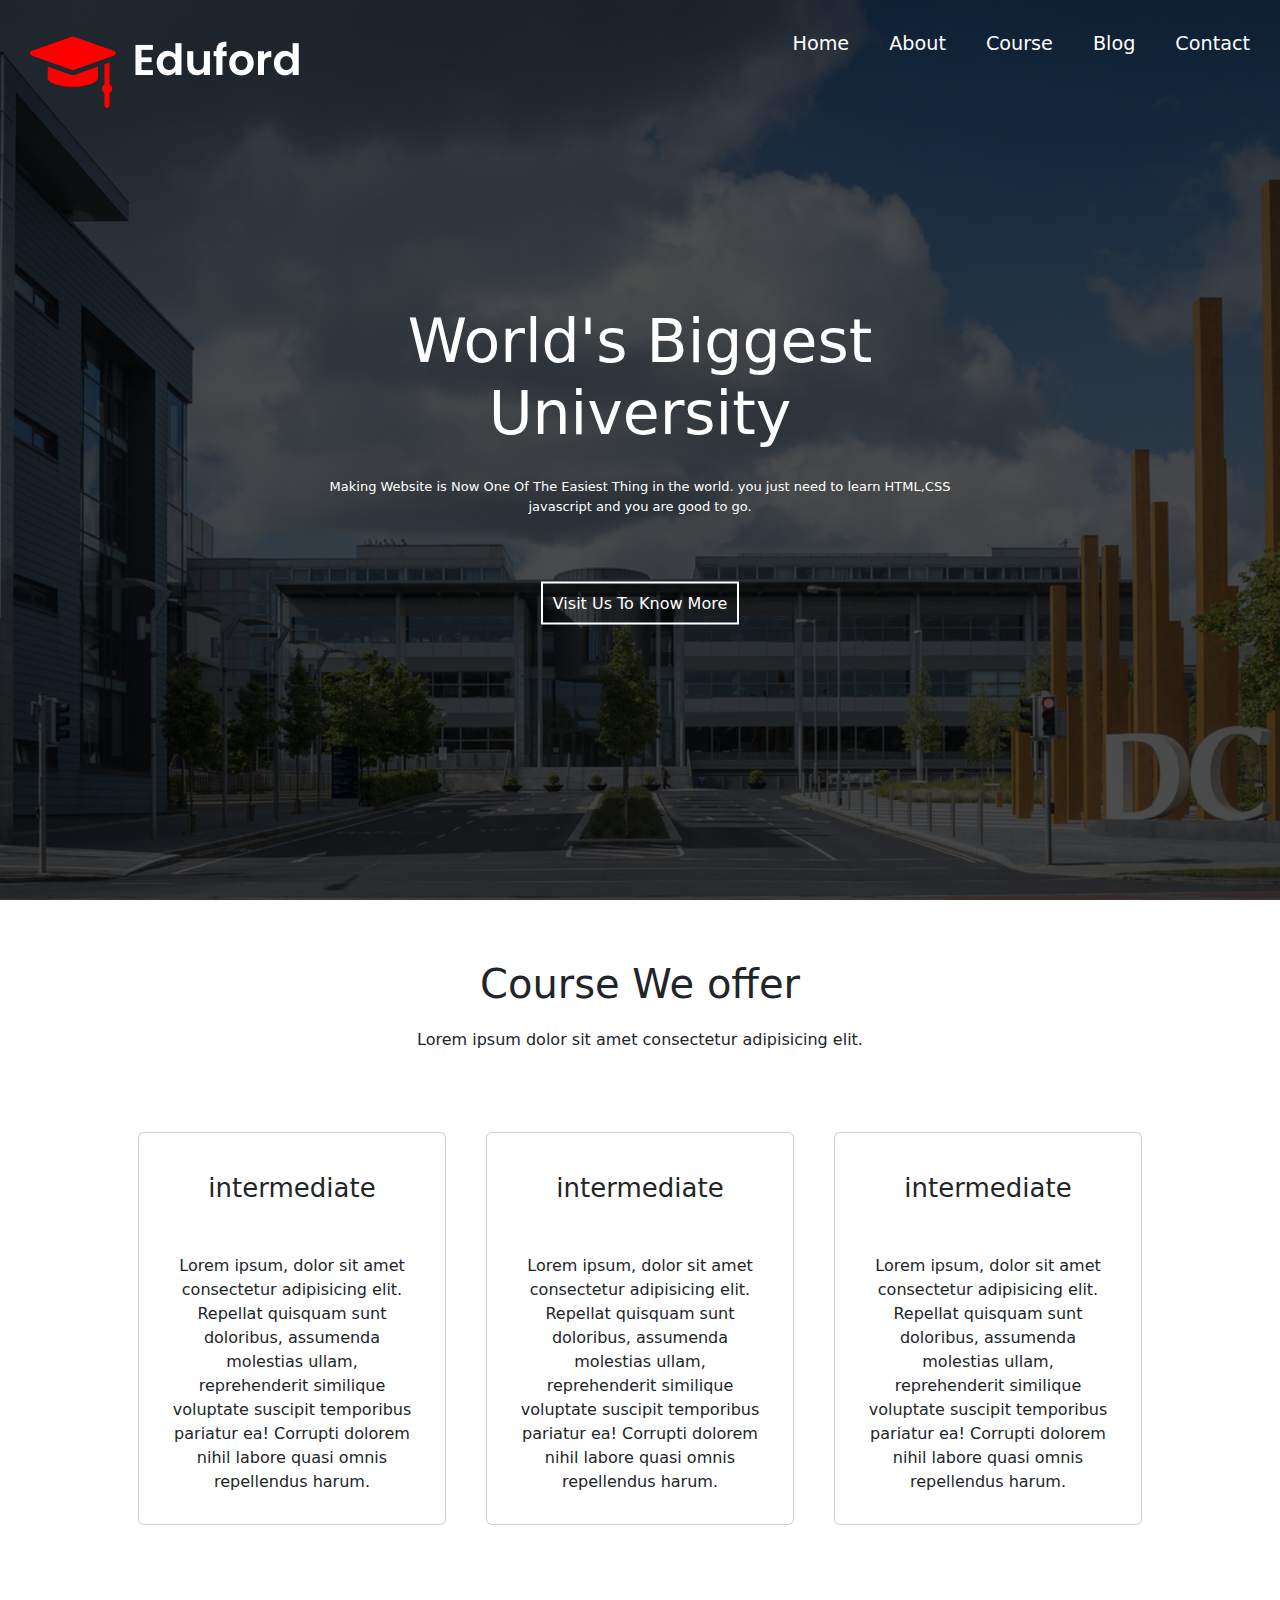
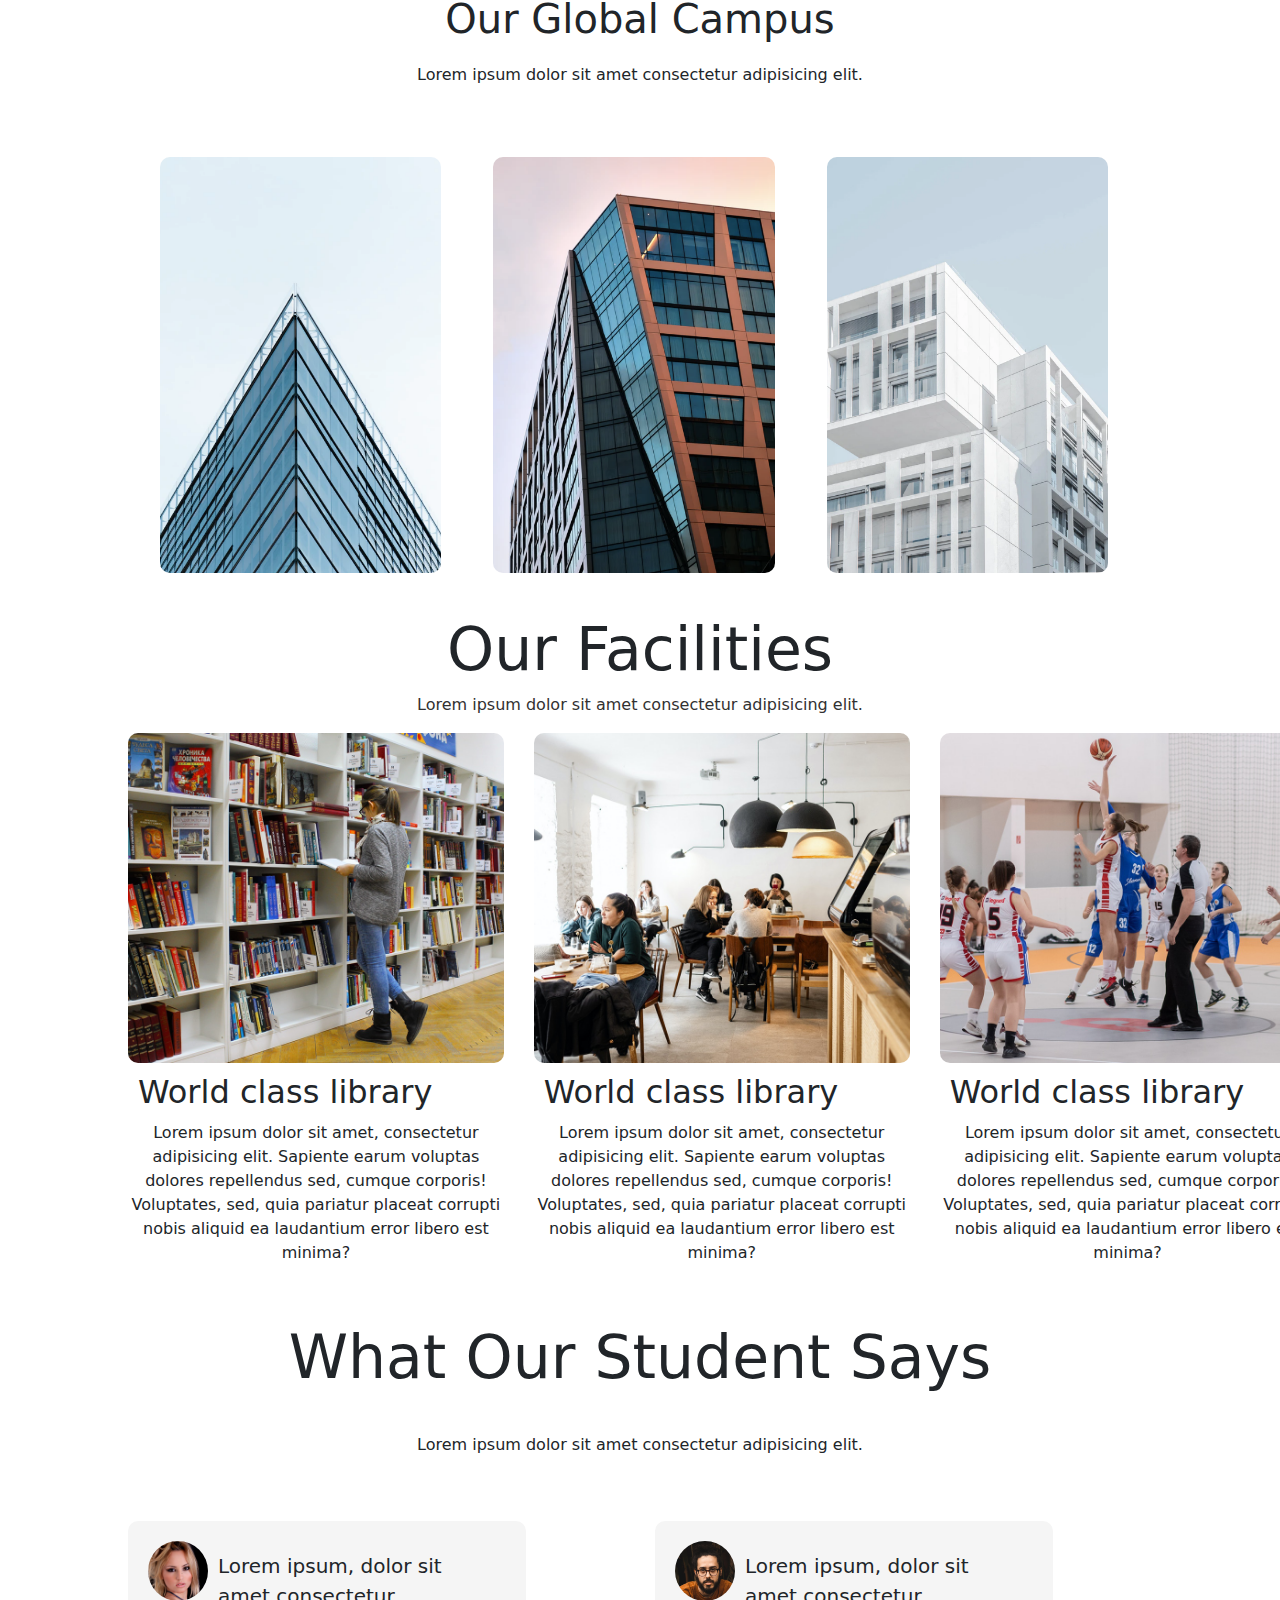
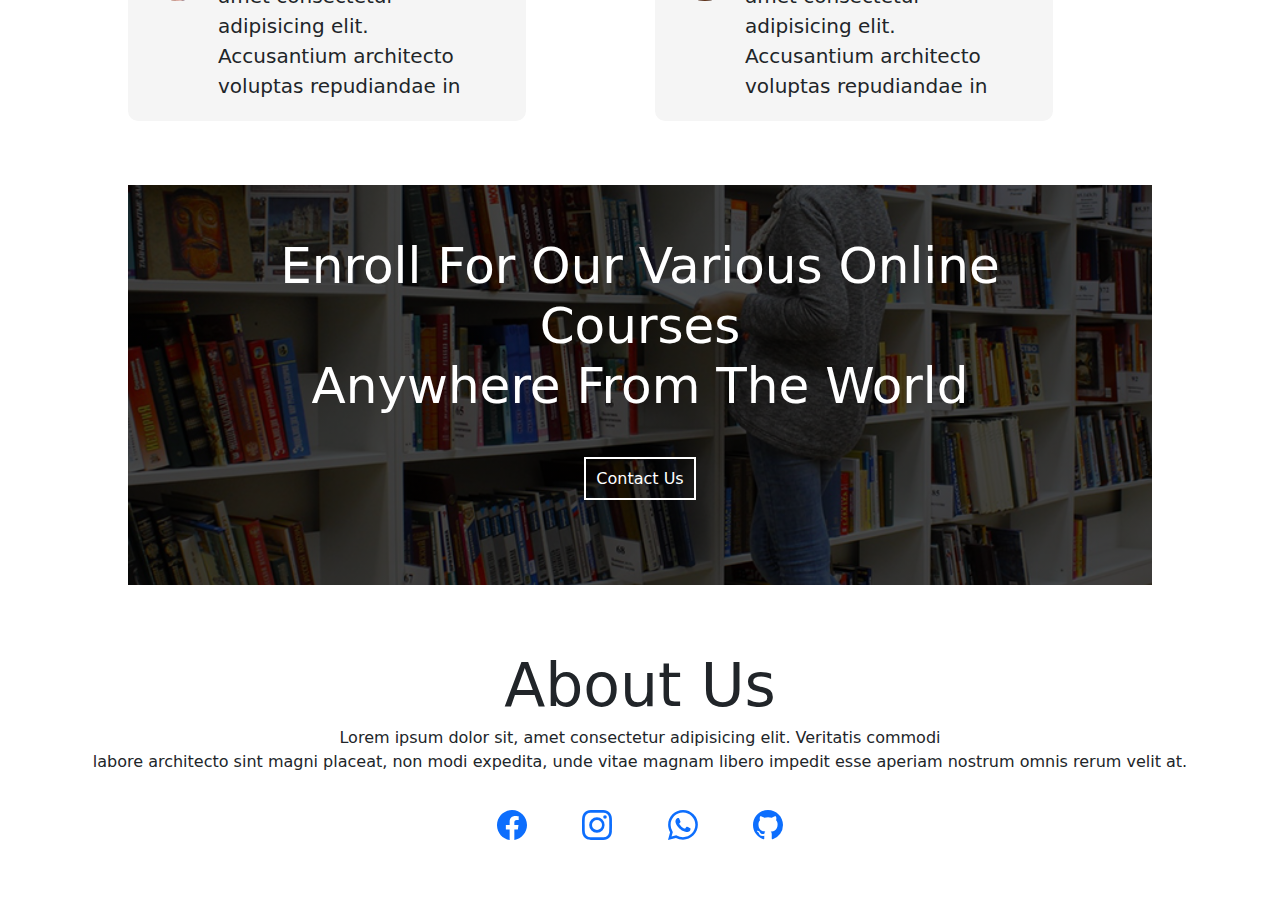
<file: index.html>
<!DOCTYPE html>
<html lang="en">
<head>
<meta charset="UTF-8">
<meta name="viewport" content="width=device-width, initial-scale=1.0">
<title>Home</title>
</head>
<link rel="stylesheet" href="style.css">
<link href="https://cdn.jsdelivr.net/npm/bootstrap@5.3.3/dist/css/bootstrap.min.css" rel="stylesheet" integrity="sha384-QWTKZyjpPEjISv5WaRU9OFeRpok6YctnYmDr5pNlyT2bRjXh0JMhjY6hW+ALEwIH" crossorigin="anonymous">
<script src="https://cdn.jsdelivr.net/npm/bootstrap@5.3.3/dist/js/bootstrap.bundle.min.js" integrity="sha384-YvpcrYf0tY3lHB60NNkmXc5s9fDVZLESaAA55NDzOxhy9GkcIdslK1eN7N6jIeHz" crossorigin="anonymous"></script>
<link rel="preconnect" href="https://fonts.googleapis.com">
<link rel="preconnect" href="https://fonts.gstatic.com" crossorigin>
<link href="https://fonts.googleapis.com/css2?family=Roboto:ital,wght@0,100..900;1,100..900&display=swap" rel="stylesheet">
<body>
<section class="home-bg">
   <div class="navLinks">
      <img class="logo" src="../image/logo.png" alt="logo">
          <!-- <i class="fa fa-times" onclick="hideMenu()"></i> -->
          <ul>
            <li><a href="../projects/home.html">Home</a></li>
            <li><a href="../projects/About Us.html">About</a></li>
            <li><a href="../projects/Course.html">Course</a></li>
            <li><a href="../projects/blog.html">Blog</a></li>
            <li><a href="">Contact</a></li>
                                                       
           </ul>
    
    </div>
    <!-- <i class="fa fa-bars" onclick="showMenu()"></i> -->

    <div class="main-txt">
     <h1>World's Biggest University</h1>
     <p>Making Website is Now One Of The Easiest Thing in the world. you just need to learn HTML,CSS <br>
      javascript and you are good to go.</p>
      <a class="btn-2" href="">Visit Us To Know More</a>                                             
      
    </div>
</section>   
<section class="course">
  <div class="course-txt">
     <div class="txt">
        <h1>Course We offer</h1>
        <p>Lorem ipsum dolor sit amet consectetur adipisicing elit. </p>
       </div>
         <div class="cards">
            <div class="card">
              <h1>intermediate</h1>
              <p>Lorem ipsum, dolor sit amet consectetur adipisicing elit. Repellat quisquam sunt doloribus, assumenda molestias ullam, reprehenderit similique voluptate suscipit temporibus pariatur ea! Corrupti dolorem nihil labore quasi omnis repellendus harum.</p>

            </div>
             <div class="card">
              <h1>intermediate</h1>
              <p>Lorem ipsum, dolor sit amet consectetur adipisicing elit. Repellat quisquam sunt doloribus, assumenda molestias ullam, reprehenderit similique voluptate suscipit temporibus pariatur ea! Corrupti dolorem nihil labore quasi omnis repellendus harum.</p>
              
            </div>
            <div class="card">
              <h1>intermediate</h1>
              <p>Lorem ipsum, dolor sit amet consectetur adipisicing elit. Repellat quisquam sunt doloribus, assumenda molestias ullam, reprehenderit similique voluptate suscipit temporibus pariatur ea! Corrupti dolorem nihil labore quasi omnis repellendus harum.</p>   
            </div>

         </div>
  </div>
</section>
<section class="Global-campus">
     <h1>Our Global Campus</h1>
     <p>Lorem ipsum dolor sit amet consectetur adipisicing elit. </p>
     <div class="cards-1">
        <div class="imgs-1">
          <img class="row" src="../image/london.png" alt="">  
             <div class="layer">
              <h3>LONDON</h3>
             </div>
        </div>
        <div class="imgs-1">
          <img class="row" src="../image/newyork.png" alt="">  
             <div class="layer">
              <h3>NEW YORK</h3>
             </div>
        </div>
        <div class="imgs-1">
          <img class="row" src="../image/washington.png" alt="">  
             <div class="layer">
              <h3>WASHINGTONG</h3>
             </div>
        </div>

     </div>
</section>
<section class="ourFacilities">
<div class="fac-txt">
  <h1>Our Facilities</h1>
  <p>Lorem ipsum dolor sit amet consectetur adipisicing elit. </p>
</div>
  <div class="fac-img">
    <div>
      <img src="../image/library.png" alt="">
      <h2>World class library </h2>
      <p>Lorem ipsum dolor sit amet, consectetur adipisicing elit. Sapiente earum voluptas dolores repellendus sed, cumque corporis! Voluptates, sed, quia pariatur placeat corrupti nobis aliquid ea laudantium error libero est minima?</p>

    </div>
    <div>
      <img src="../image/cafeteria.png" alt="">
      <h2>World class library </h2>
      <p>Lorem ipsum dolor sit amet, consectetur adipisicing elit. Sapiente earum voluptas dolores repellendus sed, cumque corporis! Voluptates, sed, quia pariatur placeat corrupti nobis aliquid ea laudantium error libero est minima?</p>

    </div>
    <div>
      <img src="../image/basketball.png" alt="">
      <h2>World class library </h2>
      <p>Lorem ipsum dolor sit amet, consectetur adipisicing elit. Sapiente earum voluptas dolores repellendus sed, cumque corporis! Voluptates, sed, quia pariatur placeat corrupti nobis aliquid ea laudantium error libero est minima?</p>

    </div>
 
</div>



</section>
  <section class="ourStudent">
  <div class="mtxt">
    <h1>What Our Student Says</h1>
    <p>Lorem ipsum dolor sit amet consectetur adipisicing elit. </p>
  </div>
    <div class="main">
    <div  class="testi">
      <img src="../image/user1.jpg" alt="">
      <div>
        <p>Lorem ipsum, dolor sit amet consectetur adipisicing elit. Accusantium architecto voluptas repudiandae in ratione? Earum iste neque autem! Earum ullam enim aliquid est dignissimos ut sit optio deserunt unde reprehenderit!</p>
         <h3>Chistine Berkley</h3>
         <svg xmlns="http://www.w3.org/2000/svg" width="20" height="30" fill="currentColor" class="bi bi-star-fill" viewBox="0 0 16 16">
          <path d="M3.612 15.443c-.386.198-.824-.149-.746-.592l.83-4.73L.173 6.765c-.329-.314-.158-.888.283-.95l4.898-.696L7.538.792c.197-.39.73-.39.927 0l2.184 4.327 4.898.696c.441.062.612.636.282.95l-3.522 3.356.83 4.73c.078.443-.36.79-.746.592L8 13.187l-4.389 2.256z"/>
        </svg>
        <svg xmlns="http://www.w3.org/2000/svg" width="20" height="30" fill="currentColor" class="bi bi-star-fill" viewBox="0 0 16 16">
          <path d="M3.612 15.443c-.386.198-.824-.149-.746-.592l.83-4.73L.173 6.765c-.329-.314-.158-.888.283-.95l4.898-.696L7.538.792c.197-.39.73-.39.927 0l2.184 4.327 4.898.696c.441.062.612.636.282.95l-3.522 3.356.83 4.73c.078.443-.36.79-.746.592L8 13.187l-4.389 2.256z"/>
        </svg>
        <svg xmlns="http://www.w3.org/2000/svg" width="20" height="30" fill="currentColor" class="bi bi-star-fill" viewBox="0 0 16 16">
          <path d="M3.612 15.443c-.386.198-.824-.149-.746-.592l.83-4.73L.173 6.765c-.329-.314-.158-.888.283-.95l4.898-.696L7.538.792c.197-.39.73-.39.927 0l2.184 4.327 4.898.696c.441.062.612.636.282.95l-3.522 3.356.83 4.73c.078.443-.36.79-.746.592L8 13.187l-4.389 2.256z"/>
        </svg>
        <svg xmlns="http://www.w3.org/2000/svg" width="20" height="30" fill="currentColor" class="bi bi-star-fill" viewBox="0 0 16 16">
          <path d="M3.612 15.443c-.386.198-.824-.149-.746-.592l.83-4.73L.173 6.765c-.329-.314-.158-.888.283-.95l4.898-.696L7.538.792c.197-.39.73-.39.927 0l2.184 4.327 4.898.696c.441.062.612.636.282.95l-3.522 3.356.83 4.73c.078.443-.36.79-.746.592L8 13.187l-4.389 2.256z"/>
        </svg>
        <svg xmlns="http://www.w3.org/2000/svg" width="20" height="30" fill="currentColor" class="bi bi-star-fill" viewBox="0 0 16 16">
          <path d="M3.612 15.443c-.386.198-.824-.149-.746-.592l.83-4.73L.173 6.765c-.329-.314-.158-.888.283-.95l4.898-.696L7.538.792c.197-.39.73-.39.927 0l2.184 4.327 4.898.696c.441.062.612.636.282.95l-3.522 3.356.83 4.73c.078.443-.36.79-.746.592L8 13.187l-4.389 2.256z"/>
        </svg>
        
      </div>
    </div>
    <div  class="testi">
      <img src="../image/user2.jpg" alt="">
      <div>
        <p>Lorem ipsum, dolor sit amet consectetur adipisicing elit. Accusantium architecto voluptas repudiandae in ratione? Earum iste neque autem! Earum ullam enim aliquid est dignissimos ut sit optio deserunt unde reprehenderit!</p>
         <h3>Chistine Berkley</h3>
         <svg xmlns="http://www.w3.org/2000/svg" width="20" height="30" fill="currentColor" class="bi bi-star-fill" viewBox="0 0 16 16">
          <path d="M3.612 15.443c-.386.198-.824-.149-.746-.592l.83-4.73L.173 6.765c-.329-.314-.158-.888.283-.95l4.898-.696L7.538.792c.197-.39.73-.39.927 0l2.184 4.327 4.898.696c.441.062.612.636.282.95l-3.522 3.356.83 4.73c.078.443-.36.79-.746.592L8 13.187l-4.389 2.256z"/>
        </svg>
        <svg xmlns="http://www.w3.org/2000/svg" width="20" height="30"fill="currentColor" class="bi bi-star-fill" viewBox="0 0 16 16">
          <path d="M3.612 15.443c-.386.198-.824-.149-.746-.592l.83-4.73L.173 6.765c-.329-.314-.158-.888.283-.95l4.898-.696L7.538.792c.197-.39.73-.39.927 0l2.184 4.327 4.898.696c.441.062.612.636.282.95l-3.522 3.356.83 4.73c.078.443-.36.79-.746.592L8 13.187l-4.389 2.256z"/>
        </svg>
        <svg xmlns="http://www.w3.org/2000/svg" width="20" height="30" fill="currentColor" class="bi bi-star-fill" viewBox="0 0 16 16">
          <path d="M3.612 15.443c-.386.198-.824-.149-.746-.592l.83-4.73L.173 6.765c-.329-.314-.158-.888.283-.95l4.898-.696L7.538.792c.197-.39.73-.39.927 0l2.184 4.327 4.898.696c.441.062.612.636.282.95l-3.522 3.356.83 4.73c.078.443-.36.79-.746.592L8 13.187l-4.389 2.256z"/>
        </svg>
        <svg xmlns="http://www.w3.org/2000/svg" width="20" height="30" fill="currentColor" class="bi bi-star-fill" viewBox="0 0 16 16">
          <path d="M3.612 15.443c-.386.198-.824-.149-.746-.592l.83-4.73L.173 6.765c-.329-.314-.158-.888.283-.95l4.898-.696L7.538.792c.197-.39.73-.39.927 0l2.184 4.327 4.898.696c.441.062.612.636.282.95l-3.522 3.356.83 4.73c.078.443-.36.79-.746.592L8 13.187l-4.389 2.256z"/>
        </svg>
        <svg xmlns="http://www.w3.org/2000/svg" width="20" height="30" fill="currentColor" class="bi bi-star-half" viewBox="0 0 16 16">
          <path d="M5.354 5.119 7.538.792A.52.52 0 0 1 8 .5c.183 0 .366.097.465.292l2.184 4.327 4.898.696A.54.54 0 0 1 16 6.32a.55.55 0 0 1-.17.445l-3.523 3.356.83 4.73c.078.443-.36.79-.746.592L8 13.187l-4.389 2.256a.5.5 0 0 1-.146.05c-.342.06-.668-.254-.6-.642l.83-4.73L.173 6.765a.55.55 0 0 1-.172-.403.6.6 0 0 1 .085-.302.51.51 0 0 1 .37-.245zM8 12.027a.5.5 0 0 1 .232.056l3.686 1.894-.694-3.957a.56.56 0 0 1 .162-.505l2.907-2.77-4.052-.576a.53.53 0 0 1-.393-.288L8.001 2.223 8 2.226z"/>
        </svg>
      </div>
    </div>
  </div>
  </section>
<section class="footer">
 <div class="enro">
  <div class="txts">
  <h1>Enroll For Our Various Online Courses <br>
   Anywhere From The World</h1>
   <a class="btn-2" href=""> Contact  Us  </a>
  </div>
 </div>


<div class="abt">
  <h1>About Us</h1>
  <p>Lorem ipsum dolor sit, amet consectetur adipisicing elit. Veritatis commodi <br>labore architecto sint magni placeat, non modi expedita, unde vitae magnam libero impedit esse aperiam nostrum omnis rerum velit at.</p>
  <div class="icons">
    <a href="https://www.facebook.com/stupid.sagar"> <svg xmlns="http://www.w3.org/2000/svg" width="30" height="30" fill="currentColor" class="bi bi-facebook" viewBox="0 0 16 16">
      <path d="M16 8.049c0-4.446-3.582-8.05-8-8.05C3.58 0-.002 3.603-.002 8.05c0 4.017 2.926 7.347 6.75 7.951v-5.625h-2.03V8.05H6.75V6.275c0-2.017 1.195-3.131 3.022-3.131.876 0 1.791.157 1.791.157v1.98h-1.009c-.993 0-1.303.621-1.303 1.258v1.51h2.218l-.354 2.326H9.25V16c3.824-.604 6.75-3.934 6.75-7.951"/>
    </svg></a>
    <a href="https://www.instagram.com/naamsaga/?hl=en"><svg xmlns="http://www.w3.org/2000/svg" width="30" height="30" fill="currentColor" class="bi bi-instagram" viewBox="0 0 16 16">
      <path d="M8 0C5.829 0 5.556.01 4.703.048 3.85.088 3.269.222 2.76.42a3.9 3.9 0 0 0-1.417.923A3.9 3.9 0 0 0 .42 2.76C.222 3.268.087 3.85.048 4.7.01 5.555 0 5.827 0 8.001c0 2.172.01 2.444.048 3.297.04.852.174 1.433.372 1.942.205.526.478.972.923 1.417.444.445.89.719 1.416.923.51.198 1.09.333 1.942.372C5.555 15.99 5.827 16 8 16s2.444-.01 3.298-.048c.851-.04 1.434-.174 1.943-.372a3.9 3.9 0 0 0 1.416-.923c.445-.445.718-.891.923-1.417.197-.509.332-1.09.372-1.942C15.99 10.445 16 10.173 16 8s-.01-2.445-.048-3.299c-.04-.851-.175-1.433-.372-1.941a3.9 3.9 0 0 0-.923-1.417A3.9 3.9 0 0 0 13.24.42c-.51-.198-1.092-.333-1.943-.372C10.443.01 10.172 0 7.998 0zm-.717 1.442h.718c2.136 0 2.389.007 3.232.046.78.035 1.204.166 1.486.275.373.145.64.319.92.599s.453.546.598.92c.11.281.24.705.275 1.485.039.843.047 1.096.047 3.231s-.008 2.389-.047 3.232c-.035.78-.166 1.203-.275 1.485a2.5 2.5 0 0 1-.599.919c-.28.28-.546.453-.92.598-.28.11-.704.24-1.485.276-.843.038-1.096.047-3.232.047s-2.39-.009-3.233-.047c-.78-.036-1.203-.166-1.485-.276a2.5 2.5 0 0 1-.92-.598 2.5 2.5 0 0 1-.6-.92c-.109-.281-.24-.705-.275-1.485-.038-.843-.046-1.096-.046-3.233s.008-2.388.046-3.231c.036-.78.166-1.204.276-1.486.145-.373.319-.64.599-.92s.546-.453.92-.598c.282-.11.705-.24 1.485-.276.738-.034 1.024-.044 2.515-.045zm4.988 1.328a.96.96 0 1 0 0 1.92.96.96 0 0 0 0-1.92m-4.27 1.122a4.109 4.109 0 1 0 0 8.217 4.109 4.109 0 0 0 0-8.217m0 1.441a2.667 2.667 0 1 1 0 5.334 2.667 2.667 0 0 1 0-5.334"/>
    </svg></a>
    <a href=""> <svg xmlns="http://www.w3.org/2000/svg" width="30" height="30" fill="currentColor" class="bi bi-whatsapp" viewBox="0 0 16 16">
      <path d="M13.601 2.326A7.85 7.85 0 0 0 7.994 0C3.627 0 .068 3.558.064 7.926c0 1.399.366 2.76 1.057 3.965L0 16l4.204-1.102a7.9 7.9 0 0 0 3.79.965h.004c4.368 0 7.926-3.558 7.93-7.93A7.9 7.9 0 0 0 13.6 2.326zM7.994 14.521a6.6 6.6 0 0 1-3.356-.92l-.24-.144-2.494.654.666-2.433-.156-.251a6.56 6.56 0 0 1-1.007-3.505c0-3.626 2.957-6.584 6.591-6.584a6.56 6.56 0 0 1 4.66 1.931 6.56 6.56 0 0 1 1.928 4.66c-.004 3.639-2.961 6.592-6.592 6.592m3.615-4.934c-.197-.099-1.17-.578-1.353-.646-.182-.065-.315-.099-.445.099-.133.197-.513.646-.627.775-.114.133-.232.148-.43.05-.197-.1-.836-.308-1.592-.985-.59-.525-.985-1.175-1.103-1.372-.114-.198-.011-.304.088-.403.087-.088.197-.232.296-.346.1-.114.133-.198.198-.33.065-.134.034-.248-.015-.347-.05-.099-.445-1.076-.612-1.47-.16-.389-.323-.335-.445-.34-.114-.007-.247-.007-.38-.007a.73.73 0 0 0-.529.247c-.182.198-.691.677-.691 1.654s.71 1.916.81 2.049c.098.133 1.394 2.132 3.383 2.992.47.205.84.326 1.129.418.475.152.904.129 1.246.08.38-.058 1.171-.48 1.338-.943.164-.464.164-.86.114-.943-.049-.084-.182-.133-.38-.232"/>
    </svg></a>
    <a href="https://github.com/saga07-stack"><svg xmlns="http://www.w3.org/2000/svg" width="30" height="30" fill="currentColor" class="bi bi-github" viewBox="0 0 16 16">
      <path d="M8 0C3.58 0 0 3.58 0 8c0 3.54 2.29 6.53 5.47 7.59.4.07.55-.17.55-.38 0-.19-.01-.82-.01-1.49-2.01.37-2.53-.49-2.69-.94-.09-.23-.48-.94-.82-1.13-.28-.15-.68-.52-.01-.53.63-.01 1.08.58 1.23.82.72 1.21 1.87.87 2.33.66.07-.52.28-.87.51-1.07-1.78-.2-3.64-.89-3.64-3.95 0-.87.31-1.59.82-2.15-.08-.2-.36-1.02.08-2.12 0 0 .67-.21 2.2.82.64-.18 1.32-.27 2-.27s1.36.09 2 .27c1.53-1.04 2.2-.82 2.2-.82.44 1.1.16 1.92.08 2.12.51.56.82 1.27.82 2.15 0 3.07-1.87 3.75-3.65 3.95.29.25.54.73.54 1.48 0 1.07-.01 1.93-.01 2.2 0 .21.15.46.55.38A8.01 8.01 0 0 0 16 8c0-4.42-3.58-8-8-8"/>
    </svg></a>
  </div>


</div>



</section>
 <!-- <script>
   var navLinks = document.getElementsByClassName("navLinks");
   function showMenu(){
       navLinks.style.right = "0";
   }
  function hideMenu(){
       navLinks.style.right = "-200px";
   } 

</script>  -->
</body>
</html>
</file>
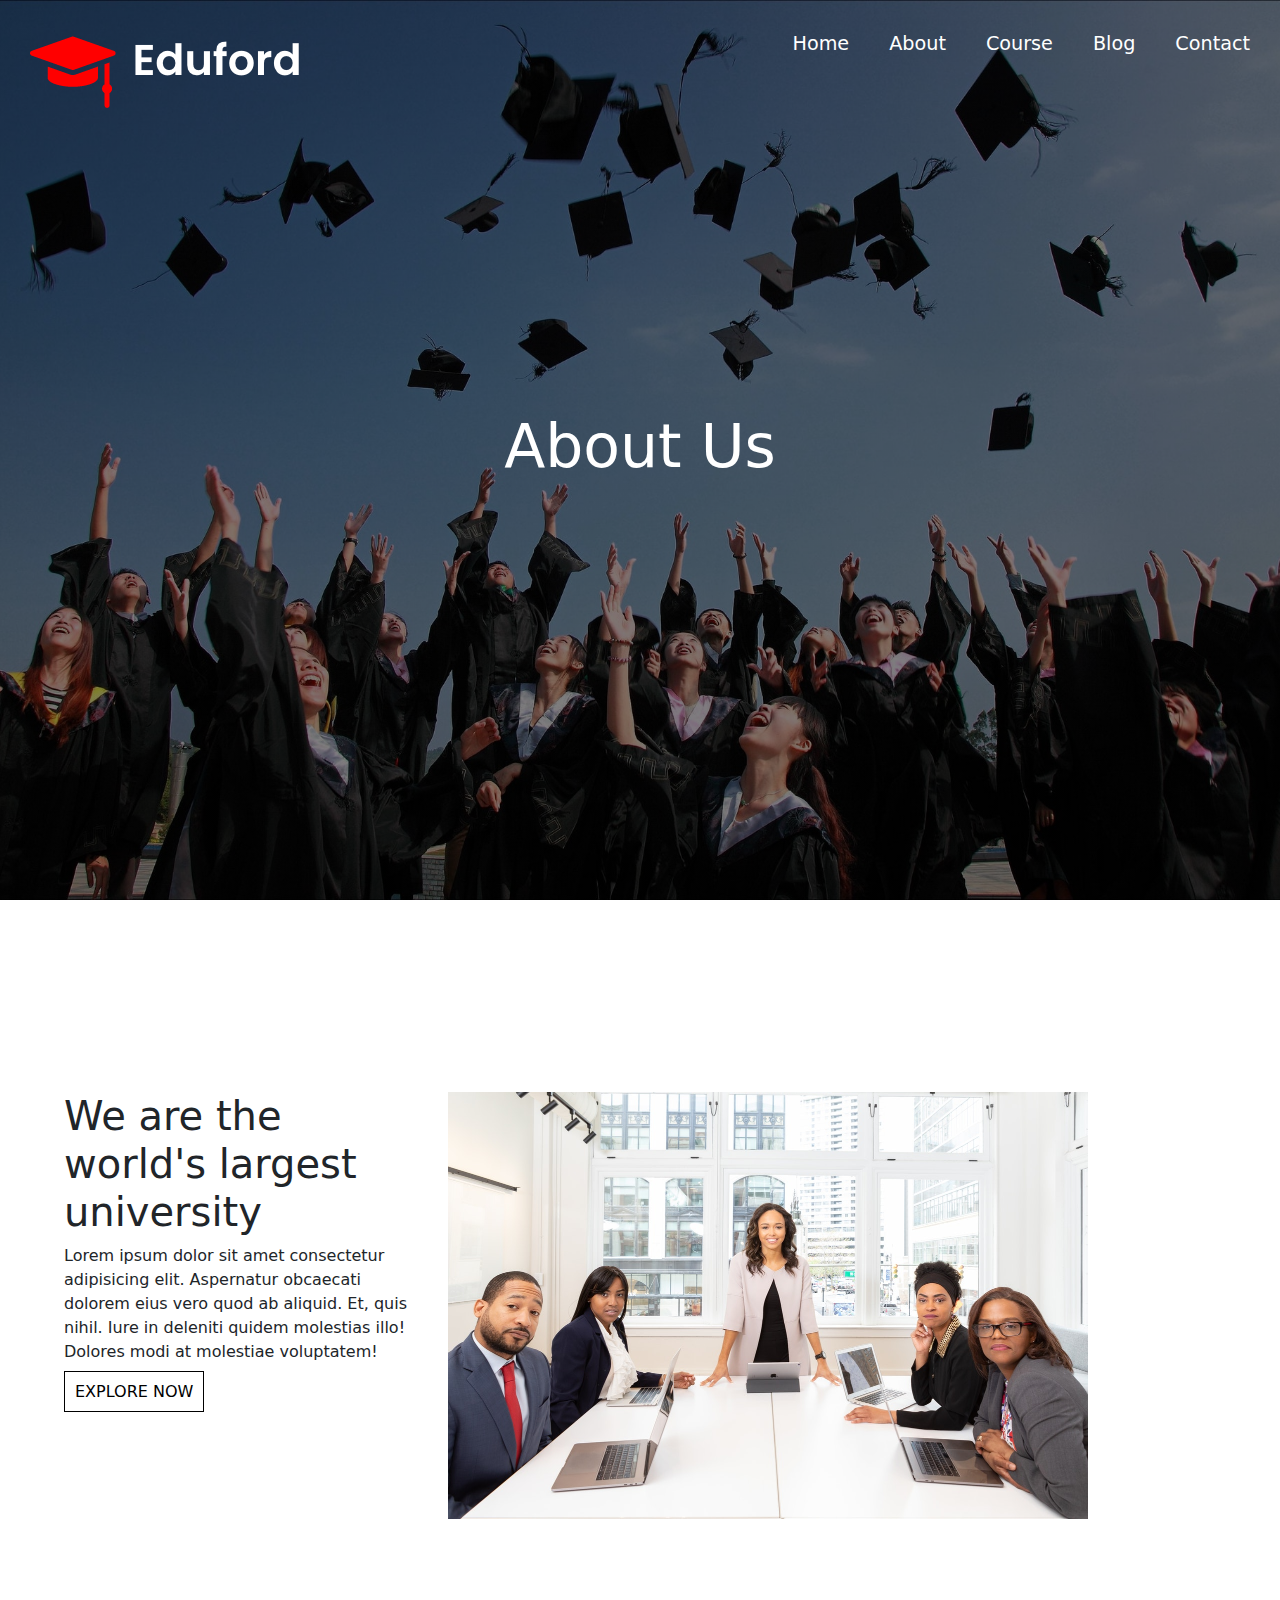
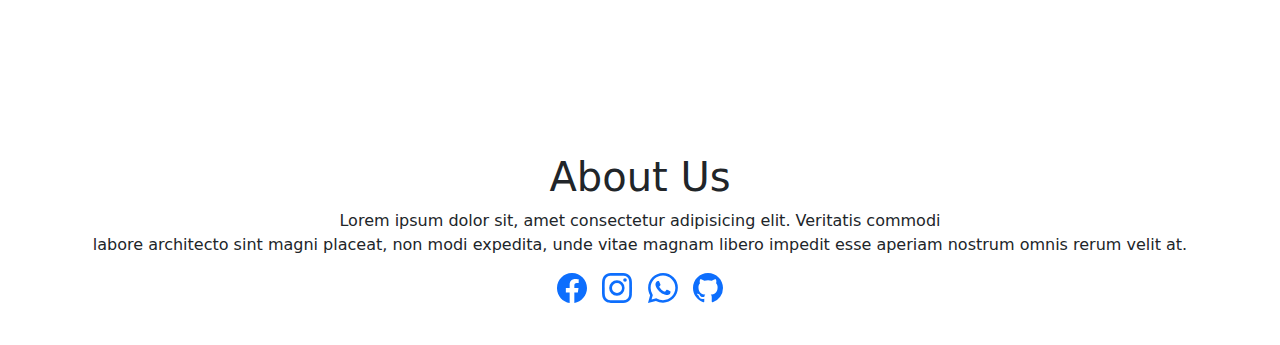
<file: About Us.html>
<!DOCTYPE html>
<html lang="en">
<head>
<meta charset="UTF-8">
<meta name="viewport" content="width=device-width, initial-scale=1.0">
<title>About Us</title>
</head>
<link rel="stylesheet" href="style.css">
<link href="https://cdn.jsdelivr.net/npm/bootstrap@5.3.3/dist/css/bootstrap.min.css" rel="stylesheet" integrity="sha384-QWTKZyjpPEjISv5WaRU9OFeRpok6YctnYmDr5pNlyT2bRjXh0JMhjY6hW+ALEwIH" crossorigin="anonymous">
<script src="https://cdn.jsdelivr.net/npm/bootstrap@5.3.3/dist/js/bootstrap.bundle.min.js" integrity="sha384-YvpcrYf0tY3lHB60NNkmXc5s9fDVZLESaAA55NDzOxhy9GkcIdslK1eN7N6jIeHz" crossorigin="anonymous"></script>
<body>
<section class="About-bg">
   <div class="navLinks">
      <img class="logo" src="../image/logo.png" alt="logo">
          <!-- <i class="fa fa-times" onclick="hideMenu()"></i> -->
          <ul>
            <li><a href="../projects/home.html">Home</a></li>
            <li><a href="../projects/About Us.html">About</a></li>
            <li><a href="../projects/Course.html">Course</a></li>
            <li><a href="../projects/blog.html">Blog</a></li>
            <li><a href="">Contact</a></li>
                                                       
           </ul>
    
    </div>
    <!-- <i class="fa fa-bars" onclick="showMenu()"></i> -->

    <div class="main-txt">
     <h1>About Us </h1>
    </div>
</section>   
<section class="about-cont">
 <div class="about-col">
  <h1>We are the world's largest <br> university</h1>
  <p>Lorem ipsum dolor sit amet consectetur adipisicing elit. Aspernatur obcaecati dolorem eius vero quod ab aliquid. Et, quis nihil. Iure in deleniti quidem molestias illo! Dolores modi at molestiae voluptatem!</p>
<a class="btn-2 red-btn" href="">EXPLORE NOW</a> 
</div>
<div class="about-col"><img src="../image/about.jpg" alt=""></div>
</section>


<div class="about-abt">
  <h1>About Us</h1>
  <p>Lorem ipsum dolor sit, amet consectetur adipisicing elit. Veritatis commodi <br>labore architecto sint magni placeat, non modi expedita, unde vitae magnam libero impedit esse aperiam nostrum omnis rerum velit at.</p>
  <div class="icons">
    <a href="https://www.facebook.com/stupid.sagar"> <svg xmlns="http://www.w3.org/2000/svg" width="30" height="30" fill="currentColor" class="bi bi-facebook" viewBox="0 0 16 16">
      <path d="M16 8.049c0-4.446-3.582-8.05-8-8.05C3.58 0-.002 3.603-.002 8.05c0 4.017 2.926 7.347 6.75 7.951v-5.625h-2.03V8.05H6.75V6.275c0-2.017 1.195-3.131 3.022-3.131.876 0 1.791.157 1.791.157v1.98h-1.009c-.993 0-1.303.621-1.303 1.258v1.51h2.218l-.354 2.326H9.25V16c3.824-.604 6.75-3.934 6.75-7.951"/>
    </svg></a>
    <a href="https://www.instagram.com/naamsaga/?hl=en"><svg xmlns="http://www.w3.org/2000/svg" width="30" height="30" fill="currentColor" class="bi bi-instagram" viewBox="0 0 16 16">
      <path d="M8 0C5.829 0 5.556.01 4.703.048 3.85.088 3.269.222 2.76.42a3.9 3.9 0 0 0-1.417.923A3.9 3.9 0 0 0 .42 2.76C.222 3.268.087 3.85.048 4.7.01 5.555 0 5.827 0 8.001c0 2.172.01 2.444.048 3.297.04.852.174 1.433.372 1.942.205.526.478.972.923 1.417.444.445.89.719 1.416.923.51.198 1.09.333 1.942.372C5.555 15.99 5.827 16 8 16s2.444-.01 3.298-.048c.851-.04 1.434-.174 1.943-.372a3.9 3.9 0 0 0 1.416-.923c.445-.445.718-.891.923-1.417.197-.509.332-1.09.372-1.942C15.99 10.445 16 10.173 16 8s-.01-2.445-.048-3.299c-.04-.851-.175-1.433-.372-1.941a3.9 3.9 0 0 0-.923-1.417A3.9 3.9 0 0 0 13.24.42c-.51-.198-1.092-.333-1.943-.372C10.443.01 10.172 0 7.998 0zm-.717 1.442h.718c2.136 0 2.389.007 3.232.046.78.035 1.204.166 1.486.275.373.145.64.319.92.599s.453.546.598.92c.11.281.24.705.275 1.485.039.843.047 1.096.047 3.231s-.008 2.389-.047 3.232c-.035.78-.166 1.203-.275 1.485a2.5 2.5 0 0 1-.599.919c-.28.28-.546.453-.92.598-.28.11-.704.24-1.485.276-.843.038-1.096.047-3.232.047s-2.39-.009-3.233-.047c-.78-.036-1.203-.166-1.485-.276a2.5 2.5 0 0 1-.92-.598 2.5 2.5 0 0 1-.6-.92c-.109-.281-.24-.705-.275-1.485-.038-.843-.046-1.096-.046-3.233s.008-2.388.046-3.231c.036-.78.166-1.204.276-1.486.145-.373.319-.64.599-.92s.546-.453.92-.598c.282-.11.705-.24 1.485-.276.738-.034 1.024-.044 2.515-.045zm4.988 1.328a.96.96 0 1 0 0 1.92.96.96 0 0 0 0-1.92m-4.27 1.122a4.109 4.109 0 1 0 0 8.217 4.109 4.109 0 0 0 0-8.217m0 1.441a2.667 2.667 0 1 1 0 5.334 2.667 2.667 0 0 1 0-5.334"/>
    </svg></a>
    <a href=""> <svg xmlns="http://www.w3.org/2000/svg" width="30" height="30" fill="currentColor" class="bi bi-whatsapp" viewBox="0 0 16 16">
      <path d="M13.601 2.326A7.85 7.85 0 0 0 7.994 0C3.627 0 .068 3.558.064 7.926c0 1.399.366 2.76 1.057 3.965L0 16l4.204-1.102a7.9 7.9 0 0 0 3.79.965h.004c4.368 0 7.926-3.558 7.93-7.93A7.9 7.9 0 0 0 13.6 2.326zM7.994 14.521a6.6 6.6 0 0 1-3.356-.92l-.24-.144-2.494.654.666-2.433-.156-.251a6.56 6.56 0 0 1-1.007-3.505c0-3.626 2.957-6.584 6.591-6.584a6.56 6.56 0 0 1 4.66 1.931 6.56 6.56 0 0 1 1.928 4.66c-.004 3.639-2.961 6.592-6.592 6.592m3.615-4.934c-.197-.099-1.17-.578-1.353-.646-.182-.065-.315-.099-.445.099-.133.197-.513.646-.627.775-.114.133-.232.148-.43.05-.197-.1-.836-.308-1.592-.985-.59-.525-.985-1.175-1.103-1.372-.114-.198-.011-.304.088-.403.087-.088.197-.232.296-.346.1-.114.133-.198.198-.33.065-.134.034-.248-.015-.347-.05-.099-.445-1.076-.612-1.47-.16-.389-.323-.335-.445-.34-.114-.007-.247-.007-.38-.007a.73.73 0 0 0-.529.247c-.182.198-.691.677-.691 1.654s.71 1.916.81 2.049c.098.133 1.394 2.132 3.383 2.992.47.205.84.326 1.129.418.475.152.904.129 1.246.08.38-.058 1.171-.48 1.338-.943.164-.464.164-.86.114-.943-.049-.084-.182-.133-.38-.232"/>
    </svg></a>
    <a href="https://github.com/saga07-stack"><svg xmlns="http://www.w3.org/2000/svg" width="30" height="30" fill="currentColor" class="bi bi-github" viewBox="0 0 16 16">
      <path d="M8 0C3.58 0 0 3.58 0 8c0 3.54 2.29 6.53 5.47 7.59.4.07.55-.17.55-.38 0-.19-.01-.82-.01-1.49-2.01.37-2.53-.49-2.69-.94-.09-.23-.48-.94-.82-1.13-.28-.15-.68-.52-.01-.53.63-.01 1.08.58 1.23.82.72 1.21 1.87.87 2.33.66.07-.52.28-.87.51-1.07-1.78-.2-3.64-.89-3.64-3.95 0-.87.31-1.59.82-2.15-.08-.2-.36-1.02.08-2.12 0 0 .67-.21 2.2.82.64-.18 1.32-.27 2-.27s1.36.09 2 .27c1.53-1.04 2.2-.82 2.2-.82.44 1.1.16 1.92.08 2.12.51.56.82 1.27.82 2.15 0 3.07-1.87 3.75-3.65 3.95.29.25.54.73.54 1.48 0 1.07-.01 1.93-.01 2.2 0 .21.15.46.55.38A8.01 8.01 0 0 0 16 8c0-4.42-3.58-8-8-8"/>
    </svg></a>
  </div>


</div>



</section>
 <!-- <script>
   var navLinks = document.getElementsByClassName("navLinks");
   function showMenu(){
       navLinks.style.right = "0";
   }
  function hideMenu(){
       navLinks.style.right = "-200px";
   } 

</script>  -->
</body>
</html>
</file>
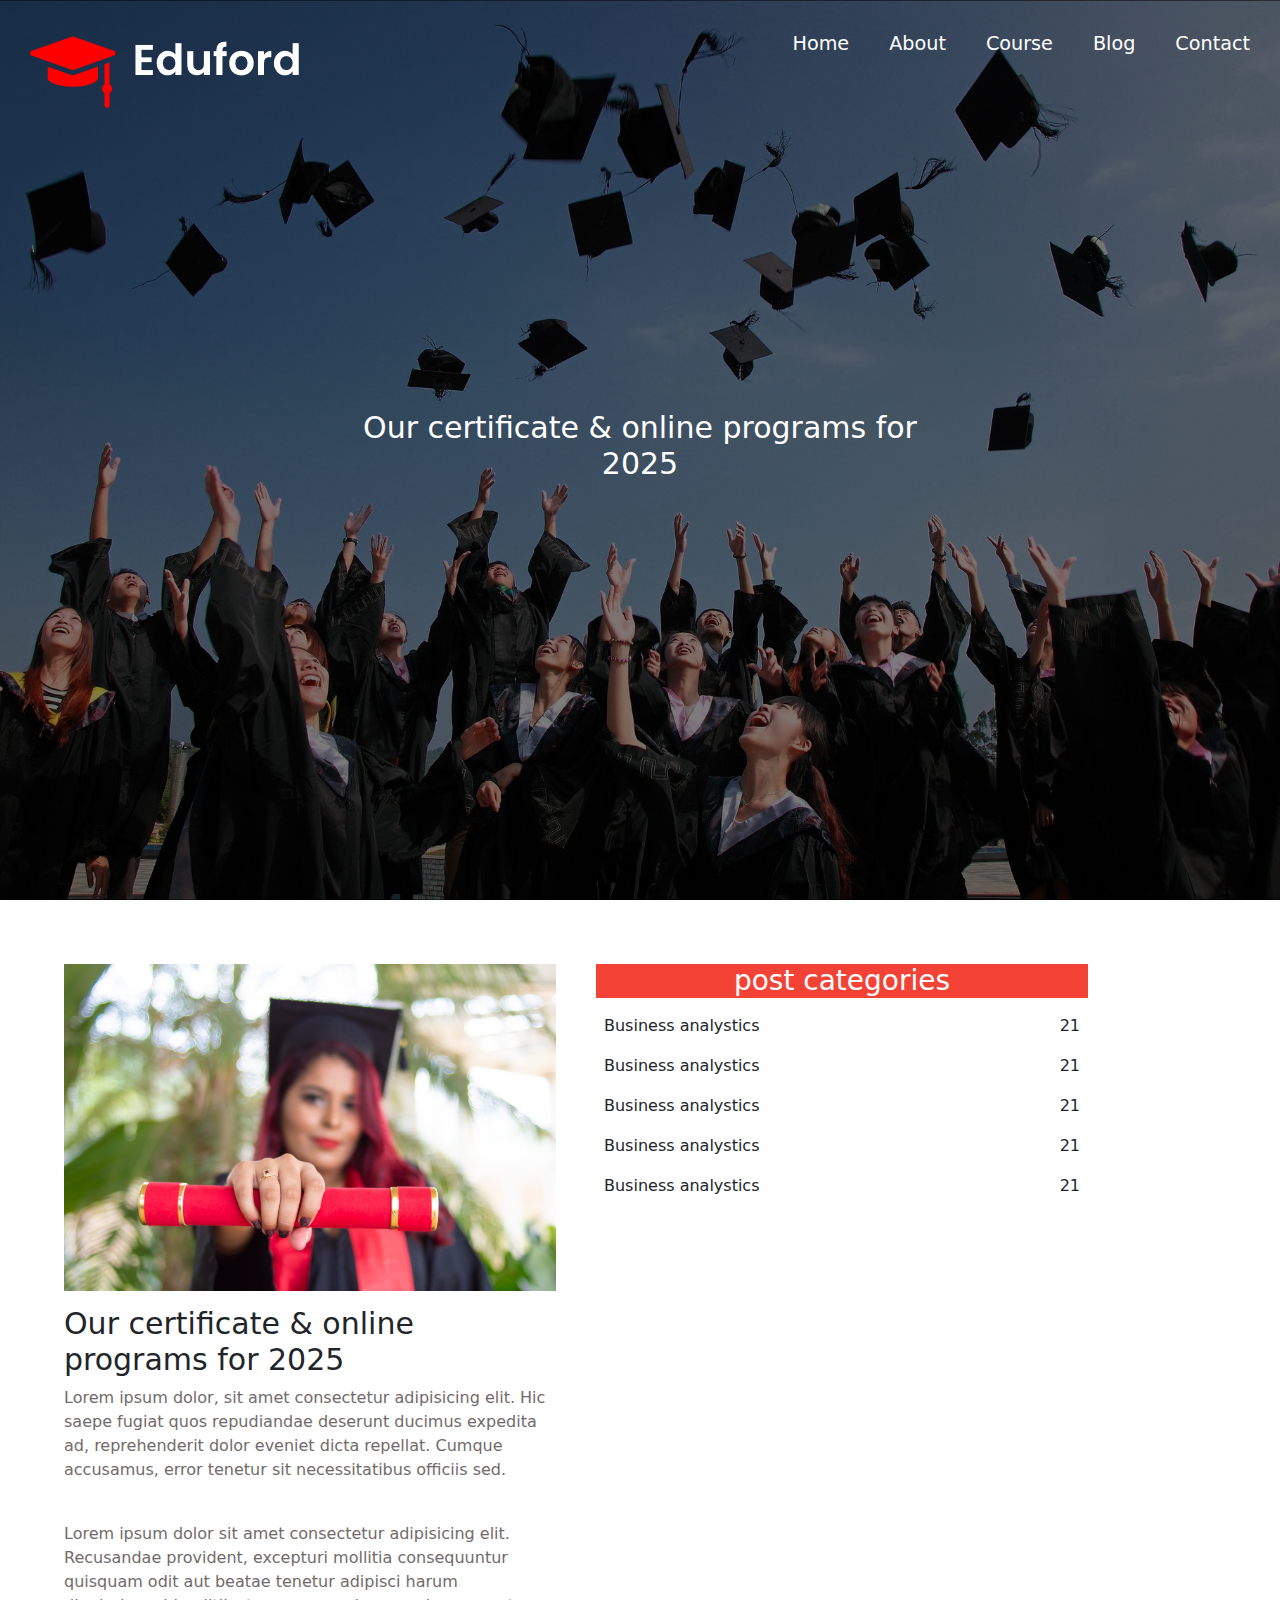
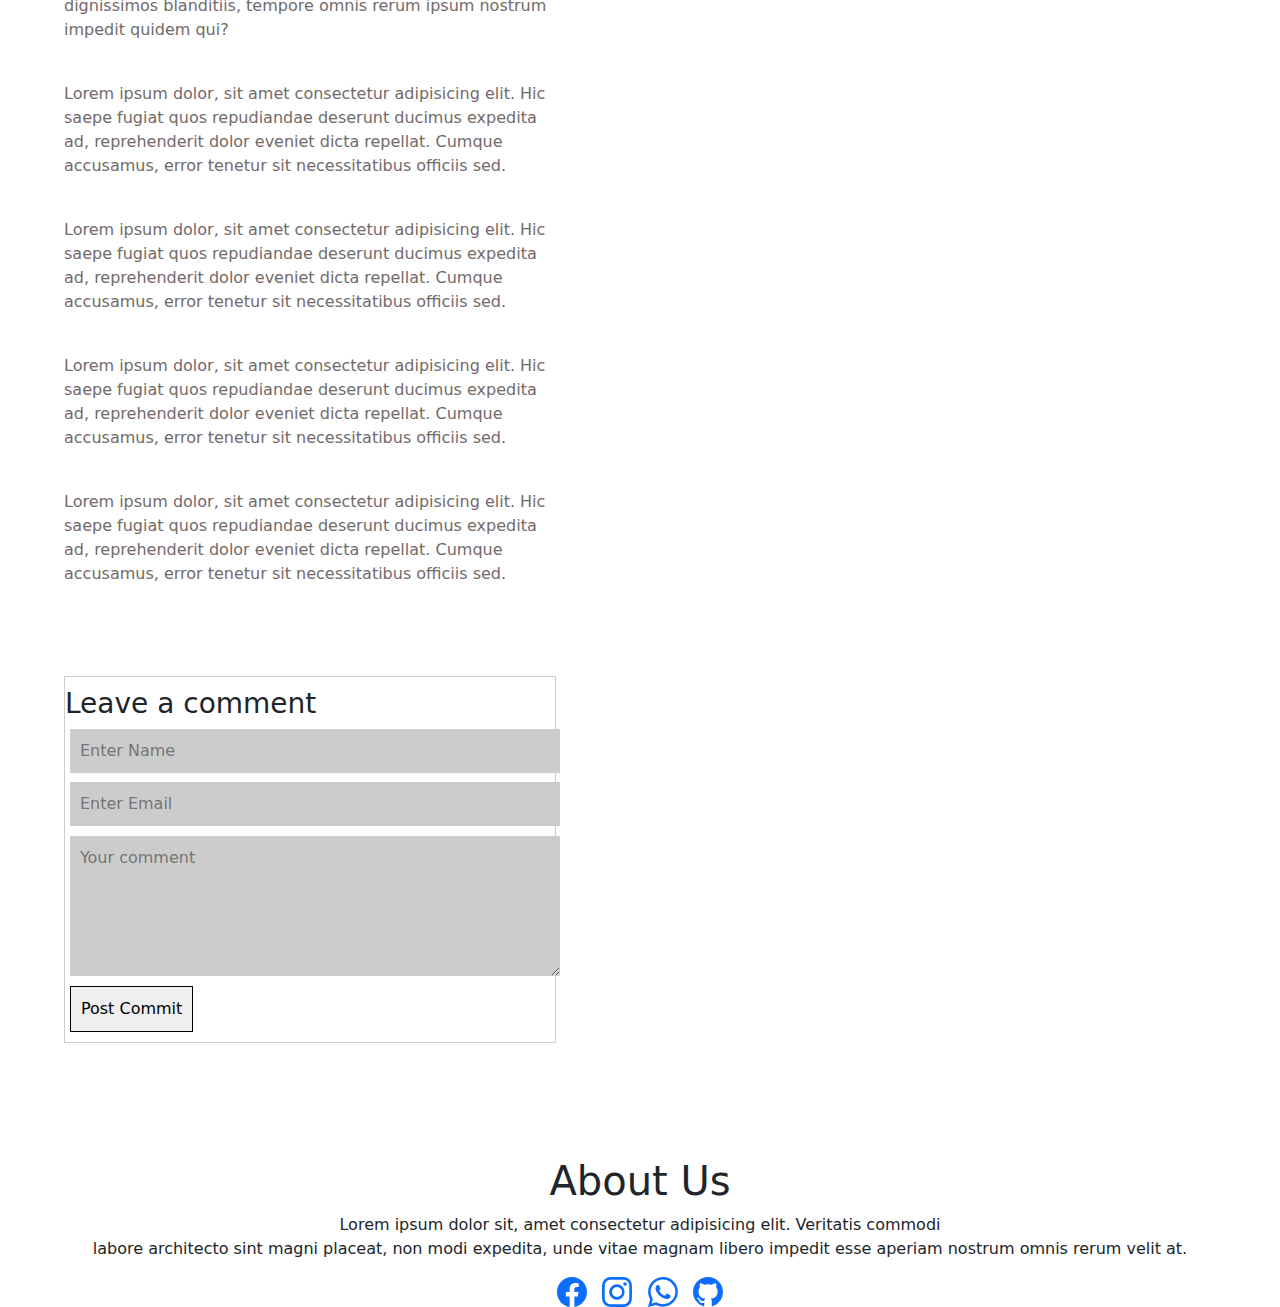
<file: blog.html>
<!DOCTYPE html>
<html lang="en">
<head>
<meta charset="UTF-8">
<meta name="viewport" content="width=device-width, initial-scale=1.0">
<title>Blog</title>
</head>
<link rel="stylesheet" href="style.css">
<link href="https://cdn.jsdelivr.net/npm/bootstrap@5.3.3/dist/css/bootstrap.min.css" rel="stylesheet" integrity="sha384-QWTKZyjpPEjISv5WaRU9OFeRpok6YctnYmDr5pNlyT2bRjXh0JMhjY6hW+ALEwIH" crossorigin="anonymous">
<script src="https://cdn.jsdelivr.net/npm/bootstrap@5.3.3/dist/js/bootstrap.bundle.min.js" integrity="sha384-YvpcrYf0tY3lHB60NNkmXc5s9fDVZLESaAA55NDzOxhy9GkcIdslK1eN7N6jIeHz" crossorigin="anonymous"></script>
<body>
<section class="About-bg">
   <div class="navLinks">
      <img class="logo" src="../image/logo.png" alt="logo">
          <!-- <i class="fa fa-times" onclick="hideMenu()"></i> -->
      <ul>
       <li><a href="../projects/home.html">Home</a></li>
       <li><a href="../projects/About Us.html">About</a></li>
       <li><a href="../projects/Course.html">Course</a></li>
       <li><a href="../projects/blog.html">Blog</a></li>
       <li><a href="">Contact</a></li>
                                                  
      </ul>
    
    </div>
    <!-- <i class="fa fa-bars" onclick="showMenu()"></i> -->

    <div class="main-txt">
     <h1 style="font-size: 30px;">Our certificate & online programs for 2025 </h1>
    </div>
</section>   
<!-- ----------------blog-contain------- -->

<section class="blog-contain">
 <div>
  <img src="../image/certificate.jpg" alt="">
  <h1>Our certificate & online programs for 2025</h1>
  <p>Lorem ipsum dolor, sit amet consectetur adipisicing elit. Hic saepe fugiat quos repudiandae deserunt ducimus expedita ad, reprehenderit dolor eveniet dicta repellat. Cumque accusamus, error tenetur sit necessitatibus officiis sed.</p>
  <br>
  <p>Lorem ipsum dolor sit amet consectetur adipisicing elit. Recusandae provident, excepturi mollitia consequuntur quisquam odit aut beatae tenetur adipisci harum dignissimos blanditiis, tempore omnis rerum ipsum nostrum impedit quidem qui?</p>
<br>
<p>Lorem ipsum dolor, sit amet consectetur adipisicing elit. Hic saepe fugiat quos repudiandae deserunt ducimus expedita ad, reprehenderit dolor eveniet dicta repellat. Cumque accusamus, error tenetur sit necessitatibus officiis sed.</p>
  <br>
  <p>Lorem ipsum dolor, sit amet consectetur adipisicing elit. Hic saepe fugiat quos repudiandae deserunt ducimus expedita ad, reprehenderit dolor eveniet dicta repellat. Cumque accusamus, error tenetur sit necessitatibus officiis sed.</p>
  <br>
  <p>Lorem ipsum dolor, sit amet consectetur adipisicing elit. Hic saepe fugiat quos repudiandae deserunt ducimus expedita ad, reprehenderit dolor eveniet dicta repellat. Cumque accusamus, error tenetur sit necessitatibus officiis sed.</p>
  <br>
  <p>Lorem ipsum dolor, sit amet consectetur adipisicing elit. Hic saepe fugiat quos repudiandae deserunt ducimus expedita ad, reprehenderit dolor eveniet dicta repellat. Cumque accusamus, error tenetur sit necessitatibus officiis sed.</p>
  <br>
  <div class="comment-box">
    <h3>Leave a comment</h3>

    <form class="comment-form">
      <input type="text" placeholder="Enter Name ">
      <input type="text" placeholder="Enter Email">
      <textarea rows="5" placeholder="Your comment" ></textarea>
      <button type="submit" style="margin-left: 1%;" class="btn-2 red-btn">Post Commit </button>
    </form>
  </div>
</div>
 <div class="right">
  <h3>post categories</h3>
  <div >
    <span>Business analystics</span>
    <span>21</span>
  </div>
  <div>
    <span>Business analystics</span>
    <span>21</span>
  </div>
  <div>
    <span>Business analystics</span>
    <span>21</span>
  </div>
  <div>
    <span>Business analystics</span>
    <span>21</span>
  </div>
  <div>
    <span>Business analystics</span>
    <span>21</span>
  </div>
  
 </div>
</section>

<div class="about-abt1">
  <h1>About Us </h1>
  <p>Lorem ipsum dolor sit, amet consectetur adipisicing elit. Veritatis commodi <br>labore architecto sint magni placeat, non modi expedita, unde vitae magnam libero impedit esse aperiam nostrum omnis rerum velit at.</p>
  <div class="icons">
    <a href="https://www.facebook.com/stupid.sagar"> <svg xmlns="http://www.w3.org/2000/svg" width="30" height="30" fill="currentColor" class="bi bi-facebook" viewBox="0 0 16 16">
      <path d="M16 8.049c0-4.446-3.582-8.05-8-8.05C3.58 0-.002 3.603-.002 8.05c0 4.017 2.926 7.347 6.75 7.951v-5.625h-2.03V8.05H6.75V6.275c0-2.017 1.195-3.131 3.022-3.131.876 0 1.791.157 1.791.157v1.98h-1.009c-.993 0-1.303.621-1.303 1.258v1.51h2.218l-.354 2.326H9.25V16c3.824-.604 6.75-3.934 6.75-7.951"/>
    </svg></a>
    <a href="https://www.instagram.com/naamsaga/?hl=en"><svg xmlns="http://www.w3.org/2000/svg" width="30" height="30" fill="currentColor" class="bi bi-instagram" viewBox="0 0 16 16">
      <path d="M8 0C5.829 0 5.556.01 4.703.048 3.85.088 3.269.222 2.76.42a3.9 3.9 0 0 0-1.417.923A3.9 3.9 0 0 0 .42 2.76C.222 3.268.087 3.85.048 4.7.01 5.555 0 5.827 0 8.001c0 2.172.01 2.444.048 3.297.04.852.174 1.433.372 1.942.205.526.478.972.923 1.417.444.445.89.719 1.416.923.51.198 1.09.333 1.942.372C5.555 15.99 5.827 16 8 16s2.444-.01 3.298-.048c.851-.04 1.434-.174 1.943-.372a3.9 3.9 0 0 0 1.416-.923c.445-.445.718-.891.923-1.417.197-.509.332-1.09.372-1.942C15.99 10.445 16 10.173 16 8s-.01-2.445-.048-3.299c-.04-.851-.175-1.433-.372-1.941a3.9 3.9 0 0 0-.923-1.417A3.9 3.9 0 0 0 13.24.42c-.51-.198-1.092-.333-1.943-.372C10.443.01 10.172 0 7.998 0zm-.717 1.442h.718c2.136 0 2.389.007 3.232.046.78.035 1.204.166 1.486.275.373.145.64.319.92.599s.453.546.598.92c.11.281.24.705.275 1.485.039.843.047 1.096.047 3.231s-.008 2.389-.047 3.232c-.035.78-.166 1.203-.275 1.485a2.5 2.5 0 0 1-.599.919c-.28.28-.546.453-.92.598-.28.11-.704.24-1.485.276-.843.038-1.096.047-3.232.047s-2.39-.009-3.233-.047c-.78-.036-1.203-.166-1.485-.276a2.5 2.5 0 0 1-.92-.598 2.5 2.5 0 0 1-.6-.92c-.109-.281-.24-.705-.275-1.485-.038-.843-.046-1.096-.046-3.233s.008-2.388.046-3.231c.036-.78.166-1.204.276-1.486.145-.373.319-.64.599-.92s.546-.453.92-.598c.282-.11.705-.24 1.485-.276.738-.034 1.024-.044 2.515-.045zm4.988 1.328a.96.96 0 1 0 0 1.92.96.96 0 0 0 0-1.92m-4.27 1.122a4.109 4.109 0 1 0 0 8.217 4.109 4.109 0 0 0 0-8.217m0 1.441a2.667 2.667 0 1 1 0 5.334 2.667 2.667 0 0 1 0-5.334"/>
    </svg></a>
    <a href=""> <svg xmlns="http://www.w3.org/2000/svg" width="30" height="30" fill="currentColor" class="bi bi-whatsapp" viewBox="0 0 16 16">
      <path d="M13.601 2.326A7.85 7.85 0 0 0 7.994 0C3.627 0 .068 3.558.064 7.926c0 1.399.366 2.76 1.057 3.965L0 16l4.204-1.102a7.9 7.9 0 0 0 3.79.965h.004c4.368 0 7.926-3.558 7.93-7.93A7.9 7.9 0 0 0 13.6 2.326zM7.994 14.521a6.6 6.6 0 0 1-3.356-.92l-.24-.144-2.494.654.666-2.433-.156-.251a6.56 6.56 0 0 1-1.007-3.505c0-3.626 2.957-6.584 6.591-6.584a6.56 6.56 0 0 1 4.66 1.931 6.56 6.56 0 0 1 1.928 4.66c-.004 3.639-2.961 6.592-6.592 6.592m3.615-4.934c-.197-.099-1.17-.578-1.353-.646-.182-.065-.315-.099-.445.099-.133.197-.513.646-.627.775-.114.133-.232.148-.43.05-.197-.1-.836-.308-1.592-.985-.59-.525-.985-1.175-1.103-1.372-.114-.198-.011-.304.088-.403.087-.088.197-.232.296-.346.1-.114.133-.198.198-.33.065-.134.034-.248-.015-.347-.05-.099-.445-1.076-.612-1.47-.16-.389-.323-.335-.445-.34-.114-.007-.247-.007-.38-.007a.73.73 0 0 0-.529.247c-.182.198-.691.677-.691 1.654s.71 1.916.81 2.049c.098.133 1.394 2.132 3.383 2.992.47.205.84.326 1.129.418.475.152.904.129 1.246.08.38-.058 1.171-.48 1.338-.943.164-.464.164-.86.114-.943-.049-.084-.182-.133-.38-.232"/>
    </svg></a>
    <a href="https://github.com/saga07-stack"><svg xmlns="http://www.w3.org/2000/svg" width="30" height="30" fill="currentColor" class="bi bi-github" viewBox="0 0 16 16">
      <path d="M8 0C3.58 0 0 3.58 0 8c0 3.54 2.29 6.53 5.47 7.59.4.07.55-.17.55-.38 0-.19-.01-.82-.01-1.49-2.01.37-2.53-.49-2.69-.94-.09-.23-.48-.94-.82-1.13-.28-.15-.68-.52-.01-.53.63-.01 1.08.58 1.23.82.72 1.21 1.87.87 2.33.66.07-.52.28-.87.51-1.07-1.78-.2-3.64-.89-3.64-3.95 0-.87.31-1.59.82-2.15-.08-.2-.36-1.02.08-2.12 0 0 .67-.21 2.2.82.64-.18 1.32-.27 2-.27s1.36.09 2 .27c1.53-1.04 2.2-.82 2.2-.82.44 1.1.16 1.92.08 2.12.51.56.82 1.27.82 2.15 0 3.07-1.87 3.75-3.65 3.95.29.25.54.73.54 1.48 0 1.07-.01 1.93-.01 2.2 0 .21.15.46.55.38A8.01 8.01 0 0 0 16 8c0-4.42-3.58-8-8-8"/>
    </svg></a>
  </div>


</div>



</section>
 <!-- <script>
   var navLinks = document.getElementsByClassName("navLinks");
   function showMenu(){
       navLinks.style.right = "0";
   }
  function hideMenu(){
       navLinks.style.right = "-200px";
   } 

</script>  -->
</body>
</html>
</file>
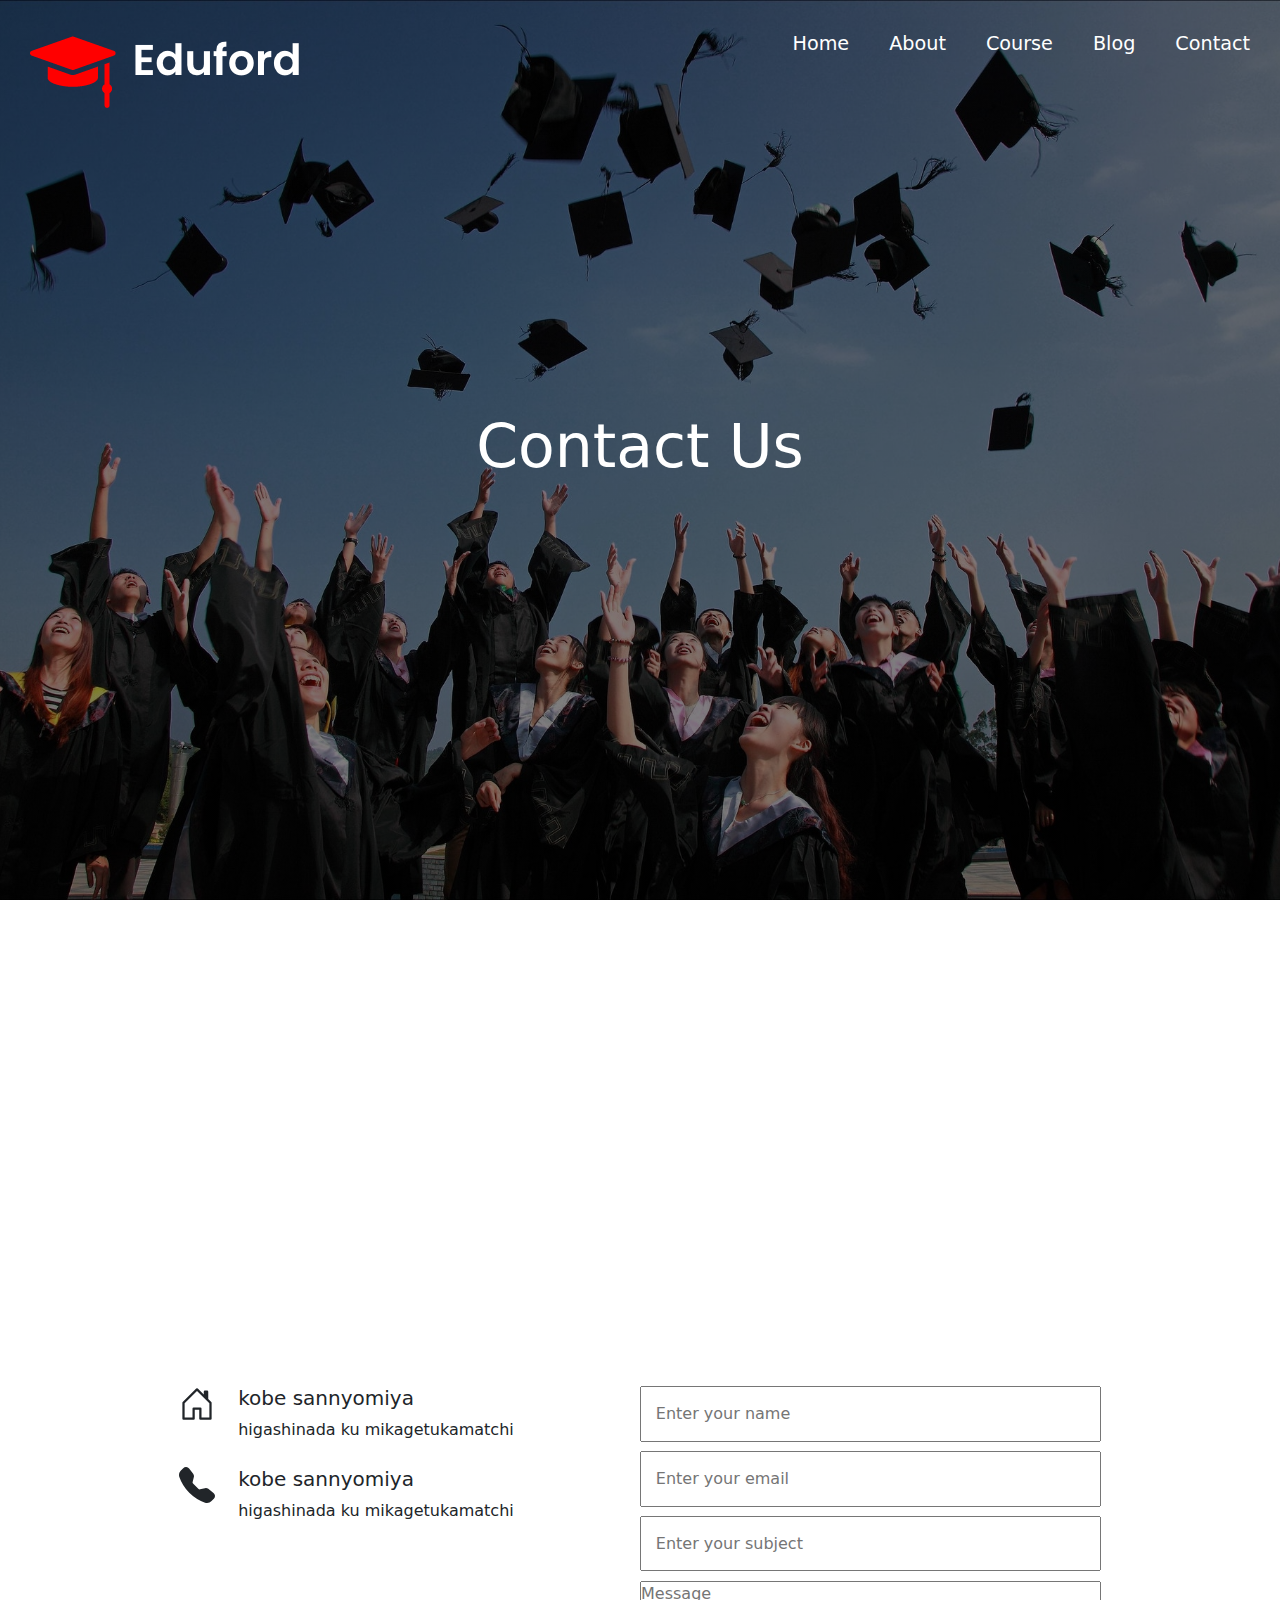
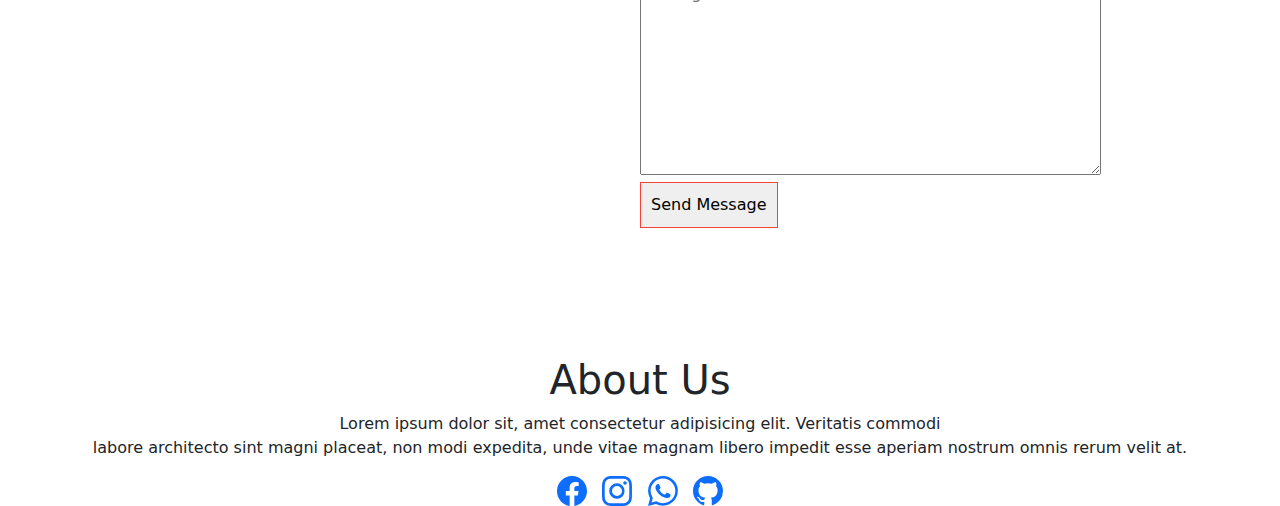
<file: contact.html>
<!DOCTYPE html>
<html lang="en">
<head>
<meta charset="UTF-8">
<meta name="viewport" content="width=device-width, initial-scale=1.0">
<title>Contact us</title>
</head>
<link rel="stylesheet" href="style.css">
<link href="https://cdn.jsdelivr.net/npm/bootstrap@5.3.3/dist/css/bootstrap.min.css" rel="stylesheet" integrity="sha384-QWTKZyjpPEjISv5WaRU9OFeRpok6YctnYmDr5pNlyT2bRjXh0JMhjY6hW+ALEwIH" crossorigin="anonymous">
<script src="https://cdn.jsdelivr.net/npm/bootstrap@5.3.3/dist/js/bootstrap.bundle.min.js" integrity="sha384-YvpcrYf0tY3lHB60NNkmXc5s9fDVZLESaAA55NDzOxhy9GkcIdslK1eN7N6jIeHz" crossorigin="anonymous"></script>
<body>
<section class="About-bg">
   <div class="navLinks">
      <img class="logo" src="../image/logo.png" alt="logo">
          <!-- <i class="fa fa-times" onclick="hideMenu()"></i> -->
          <ul>
            <li><a href="../projects/home.html">Home</a></li>
            <li><a href="../projects/About Us.html">About</a></li>
            <li><a href="../projects/Course.html">Course</a></li>
            <li><a href="../projects/blog.html">Blog</a></li>
            <li><a href="">Contact</a></li>
                                                       
           </ul>
    
    </div>
    <!-- <i class="fa fa-bars" onclick="showMenu()"></i> -->

    <div class="main-txt">
     <h1>Contact Us </h1>
    </div>
</section>   
<!-- ------------------contact us ------------------ -->

  <section class="contact-us ">

     <div class="location">
       <iframe src="https://www.google.com/maps/embed?pb=!1m18!1m12!1m3!1d26238.637447398956!2d135.23385823386968!3d34.709475572821525!2m3!1f0!2f0!3f0!3m2!1i1024!2i768!4f13.1!3m3!1m2!1s0x60008db33127806f%3A0xf9877025b5ff0d23!2z44CSNjU4LTAwNDQg5YW15bqr55yM56We5oi45biC5p2x54GY5Yy65b6h5b2x5aGa55S677yR5LiB55uu77yT4oiS77yS77yWIOmCo-WPpOODjua1puODkeODvOOCr-ODj-OCpOODhA!5e0!3m2!1sja!2sjp!4v1741769128394!5m2!1sja!2sjp" width="600" height="450" style="border:0;" allowfullscreen="" loading="lazy" referrerpolicy="no-referrer-when-downgrade"></iframe>
      </div>
      <div class="col"> 
            <div class="details">
              <div>
                <svg xmlns="http://www.w3.org/2000/svg" width="36" height="36" fill="currentColor" class="bi bi-house-door" viewBox="0 0 16 16">
                  <path d="M8.354 1.146a.5.5 0 0 0-.708 0l-6 6A.5.5 0 0 0 1.5 7.5v7a.5.5 0 0 0 .5.5h4.5a.5.5 0 0 0 .5-.5v-4h2v4a.5.5 0 0 0 .5.5H14a.5.5 0 0 0 .5-.5v-7a.5.5 0 0 0-.146-.354L13 5.793V2.5a.5.5 0 0 0-.5-.5h-1a.5.5 0 0 0-.5.5v1.293zM2.5 14V7.707l5.5-5.5 5.5 5.5V14H10v-4a.5.5 0 0 0-.5-.5h-3a.5.5 0 0 0-.5.5v4z"/>
                </svg>
                <span>
                  <h5> kobe sannyomiya</h4>
                    <p>higashinada ku mikagetukamatchi</p>
                </span>
              </div>
              <div>
                <svg xmlns="http://www.w3.org/2000/svg" width="36" height="36" fill="currentColor" class="bi bi-telephone-fill" viewBox="0 0 16 16">
                  <path fill-rule="evenodd" d="M1.885.511a1.745 1.745 0 0 1 2.61.163L6.29 2.98c.329.423.445.974.315 1.494l-.547 2.19a.68.68 0 0 0 .178.643l2.457 2.457a.68.68 0 0 0 .644.178l2.189-.547a1.75 1.75 0 0 1 1.494.315l2.306 1.794c.829.645.905 1.87.163 2.611l-1.034 1.034c-.74.74-1.846 1.065-2.877.702a18.6 18.6 0 0 1-7.01-4.42 18.6 18.6 0 0 1-4.42-7.009c-.362-1.03-.037-2.137.703-2.877z"/>
                  </svg> 
                  
                <span>
                  <h5> kobe sannyomiya</h4>
                    <p>higashinada ku mikagetukamatchi</p>
                </span>
 
           </div>
         
         
              </div>
              <div class="form">
                <form action="message-holder.php" method="post">
                <input type="text" name="name" placeholder="Enter your name">
                <input type="text" name="email" placeholder="Enter your email">
                <input type="text" name="subject" placeholder="Enter your subject">
                <textarea name=""  name="message" rows="8" placeholder="Message"></textarea>
                <button style="color: black;  border: 1px solid #f44336;" class="btn-2 btn-red">Send Message</button>
              </form>
              </div>
          
  </section>

  <section>
      <div class="about-abt1">
      <h1>About Us</h1>
      <p>Lorem ipsum dolor sit, amet consectetur adipisicing elit. Veritatis commodi <br>labore architecto sint magni placeat, non modi expedita, unde vitae magnam libero impedit esse aperiam nostrum omnis rerum velit at.</p>
      <div class="icons">
        <a href="https://www.facebook.com/stupid.sagar"> <svg xmlns="http://www.w3.org/2000/svg" width="30" height="30" fill="currentColor" class="bi bi-facebook" viewBox="0 0 16 16">
          <path d="M16 8.049c0-4.446-3.582-8.05-8-8.05C3.58 0-.002 3.603-.002 8.05c0 4.017 2.926 7.347 6.75 7.951v-5.625h-2.03V8.05H6.75V6.275c0-2.017 1.195-3.131 3.022-3.131.876 0 1.791.157 1.791.157v1.98h-1.009c-.993 0-1.303.621-1.303 1.258v1.51h2.218l-.354 2.326H9.25V16c3.824-.604 6.75-3.934 6.75-7.951"/>
        </svg></a>
        <a href="https://www.instagram.com/naamsaga/?hl=en"><svg xmlns="http://www.w3.org/2000/svg" width="30" height="30" fill="currentColor" class="bi bi-instagram" viewBox="0 0 16 16">
          <path d="M8 0C5.829 0 5.556.01 4.703.048 3.85.088 3.269.222 2.76.42a3.9 3.9 0 0 0-1.417.923A3.9 3.9 0 0 0 .42 2.76C.222 3.268.087 3.85.048 4.7.01 5.555 0 5.827 0 8.001c0 2.172.01 2.444.048 3.297.04.852.174 1.433.372 1.942.205.526.478.972.923 1.417.444.445.89.719 1.416.923.51.198 1.09.333 1.942.372C5.555 15.99 5.827 16 8 16s2.444-.01 3.298-.048c.851-.04 1.434-.174 1.943-.372a3.9 3.9 0 0 0 1.416-.923c.445-.445.718-.891.923-1.417.197-.509.332-1.09.372-1.942C15.99 10.445 16 10.173 16 8s-.01-2.445-.048-3.299c-.04-.851-.175-1.433-.372-1.941a3.9 3.9 0 0 0-.923-1.417A3.9 3.9 0 0 0 13.24.42c-.51-.198-1.092-.333-1.943-.372C10.443.01 10.172 0 7.998 0zm-.717 1.442h.718c2.136 0 2.389.007 3.232.046.78.035 1.204.166 1.486.275.373.145.64.319.92.599s.453.546.598.92c.11.281.24.705.275 1.485.039.843.047 1.096.047 3.231s-.008 2.389-.047 3.232c-.035.78-.166 1.203-.275 1.485a2.5 2.5 0 0 1-.599.919c-.28.28-.546.453-.92.598-.28.11-.704.24-1.485.276-.843.038-1.096.047-3.232.047s-2.39-.009-3.233-.047c-.78-.036-1.203-.166-1.485-.276a2.5 2.5 0 0 1-.92-.598 2.5 2.5 0 0 1-.6-.92c-.109-.281-.24-.705-.275-1.485-.038-.843-.046-1.096-.046-3.233s.008-2.388.046-3.231c.036-.78.166-1.204.276-1.486.145-.373.319-.64.599-.92s.546-.453.92-.598c.282-.11.705-.24 1.485-.276.738-.034 1.024-.044 2.515-.045zm4.988 1.328a.96.96 0 1 0 0 1.92.96.96 0 0 0 0-1.92m-4.27 1.122a4.109 4.109 0 1 0 0 8.217 4.109 4.109 0 0 0 0-8.217m0 1.441a2.667 2.667 0 1 1 0 5.334 2.667 2.667 0 0 1 0-5.334"/>
        </svg></a>
        <a href=""> <svg xmlns="http://www.w3.org/2000/svg" width="30" height="30" fill="currentColor" class="bi bi-whatsapp" viewBox="0 0 16 16">
          <path d="M13.601 2.326A7.85 7.85 0 0 0 7.994 0C3.627 0 .068 3.558.064 7.926c0 1.399.366 2.76 1.057 3.965L0 16l4.204-1.102a7.9 7.9 0 0 0 3.79.965h.004c4.368 0 7.926-3.558 7.93-7.93A7.9 7.9 0 0 0 13.6 2.326zM7.994 14.521a6.6 6.6 0 0 1-3.356-.92l-.24-.144-2.494.654.666-2.433-.156-.251a6.56 6.56 0 0 1-1.007-3.505c0-3.626 2.957-6.584 6.591-6.584a6.56 6.56 0 0 1 4.66 1.931 6.56 6.56 0 0 1 1.928 4.66c-.004 3.639-2.961 6.592-6.592 6.592m3.615-4.934c-.197-.099-1.17-.578-1.353-.646-.182-.065-.315-.099-.445.099-.133.197-.513.646-.627.775-.114.133-.232.148-.43.05-.197-.1-.836-.308-1.592-.985-.59-.525-.985-1.175-1.103-1.372-.114-.198-.011-.304.088-.403.087-.088.197-.232.296-.346.1-.114.133-.198.198-.33.065-.134.034-.248-.015-.347-.05-.099-.445-1.076-.612-1.47-.16-.389-.323-.335-.445-.34-.114-.007-.247-.007-.38-.007a.73.73 0 0 0-.529.247c-.182.198-.691.677-.691 1.654s.71 1.916.81 2.049c.098.133 1.394 2.132 3.383 2.992.47.205.84.326 1.129.418.475.152.904.129 1.246.08.38-.058 1.171-.48 1.338-.943.164-.464.164-.86.114-.943-.049-.084-.182-.133-.38-.232"/>
        </svg></a>
        <a href="https://github.com/saga07-stack"><svg xmlns="http://www.w3.org/2000/svg" width="30" height="30" fill="currentColor" class="bi bi-github" viewBox="0 0 16 16">
          <path d="M8 0C3.58 0 0 3.58 0 8c0 3.54 2.29 6.53 5.47 7.59.4.07.55-.17.55-.38 0-.19-.01-.82-.01-1.49-2.01.37-2.53-.49-2.69-.94-.09-.23-.48-.94-.82-1.13-.28-.15-.68-.52-.01-.53.63-.01 1.08.58 1.23.82.72 1.21 1.87.87 2.33.66.07-.52.28-.87.51-1.07-1.78-.2-3.64-.89-3.64-3.95 0-.87.31-1.59.82-2.15-.08-.2-.36-1.02.08-2.12 0 0 .67-.21 2.2.82.64-.18 1.32-.27 2-.27s1.36.09 2 .27c1.53-1.04 2.2-.82 2.2-.82.44 1.1.16 1.92.08 2.12.51.56.82 1.27.82 2.15 0 3.07-1.87 3.75-3.65 3.95.29.25.54.73.54 1.48 0 1.07-.01 1.93-.01 2.2 0 .21.15.46.55.38A8.01 8.01 0 0 0 16 8c0-4.42-3.58-8-8-8"/>
        </svg></a>
      </div>


    </div>



  </section>
 <!-- <script>
   var navLinks = document.getElementsByClassName("navLinks");
   function showMenu(){
       navLinks.style.right = "0";
   }
  function hideMenu(){
       navLinks.style.right = "-200px";
   } 
<svg xmlns="http://www.w3.org/2000/svg" width="16" height="16" fill="currentColor" class="bi bi-house-door" viewBox="0 0 16 16">
                <path d="M8.354 1.146a.5.5 0 0 0-.708 0l-6 6A.5.5 0 0 0 1.5 7.5v7a.5.5 0 0 0 .5.5h4.5a.5.5 0 0 0 .5-.5v-4h2v4a.5.5 0 0 0 .5.5H14a.5.5 0 0 0 .5-.5v-7a.5.5 0 0 0-.146-.354L13 5.793V2.5a.5.5 0 0 0-.5-.5h-1a.5.5 0 0 0-.5.5v1.293zM2.5 14V7.707l5.5-5.5 5.5 5.5V14H10v-4a.5.5 0 0 0-.5-.5h-3a.5.5 0 0 0-.5.5v4z"/>
              </svg>

              <svg xmlns="http://www.w3.org/2000/svg" width="16" height="16" fill="currentColor" class="bi bi-telephone-fill" viewBox="0 0 16 16">
              <path fill-rule="evenodd" d="M1.885.511a1.745 1.745 0 0 1 2.61.163L6.29 2.98c.329.423.445.974.315 1.494l-.547 2.19a.68.68 0 0 0 .178.643l2.457 2.457a.68.68 0 0 0 .644.178l2.189-.547a1.75 1.75 0 0 1 1.494.315l2.306 1.794c.829.645.905 1.87.163 2.611l-1.034 1.034c-.74.74-1.846 1.065-2.877.702a18.6 18.6 0 0 1-7.01-4.42 18.6 18.6 0 0 1-4.42-7.009c-.362-1.03-.037-2.137.703-2.877z"/>
              </svg> 
              
   </script>  -->
</body>
</html>
</file>
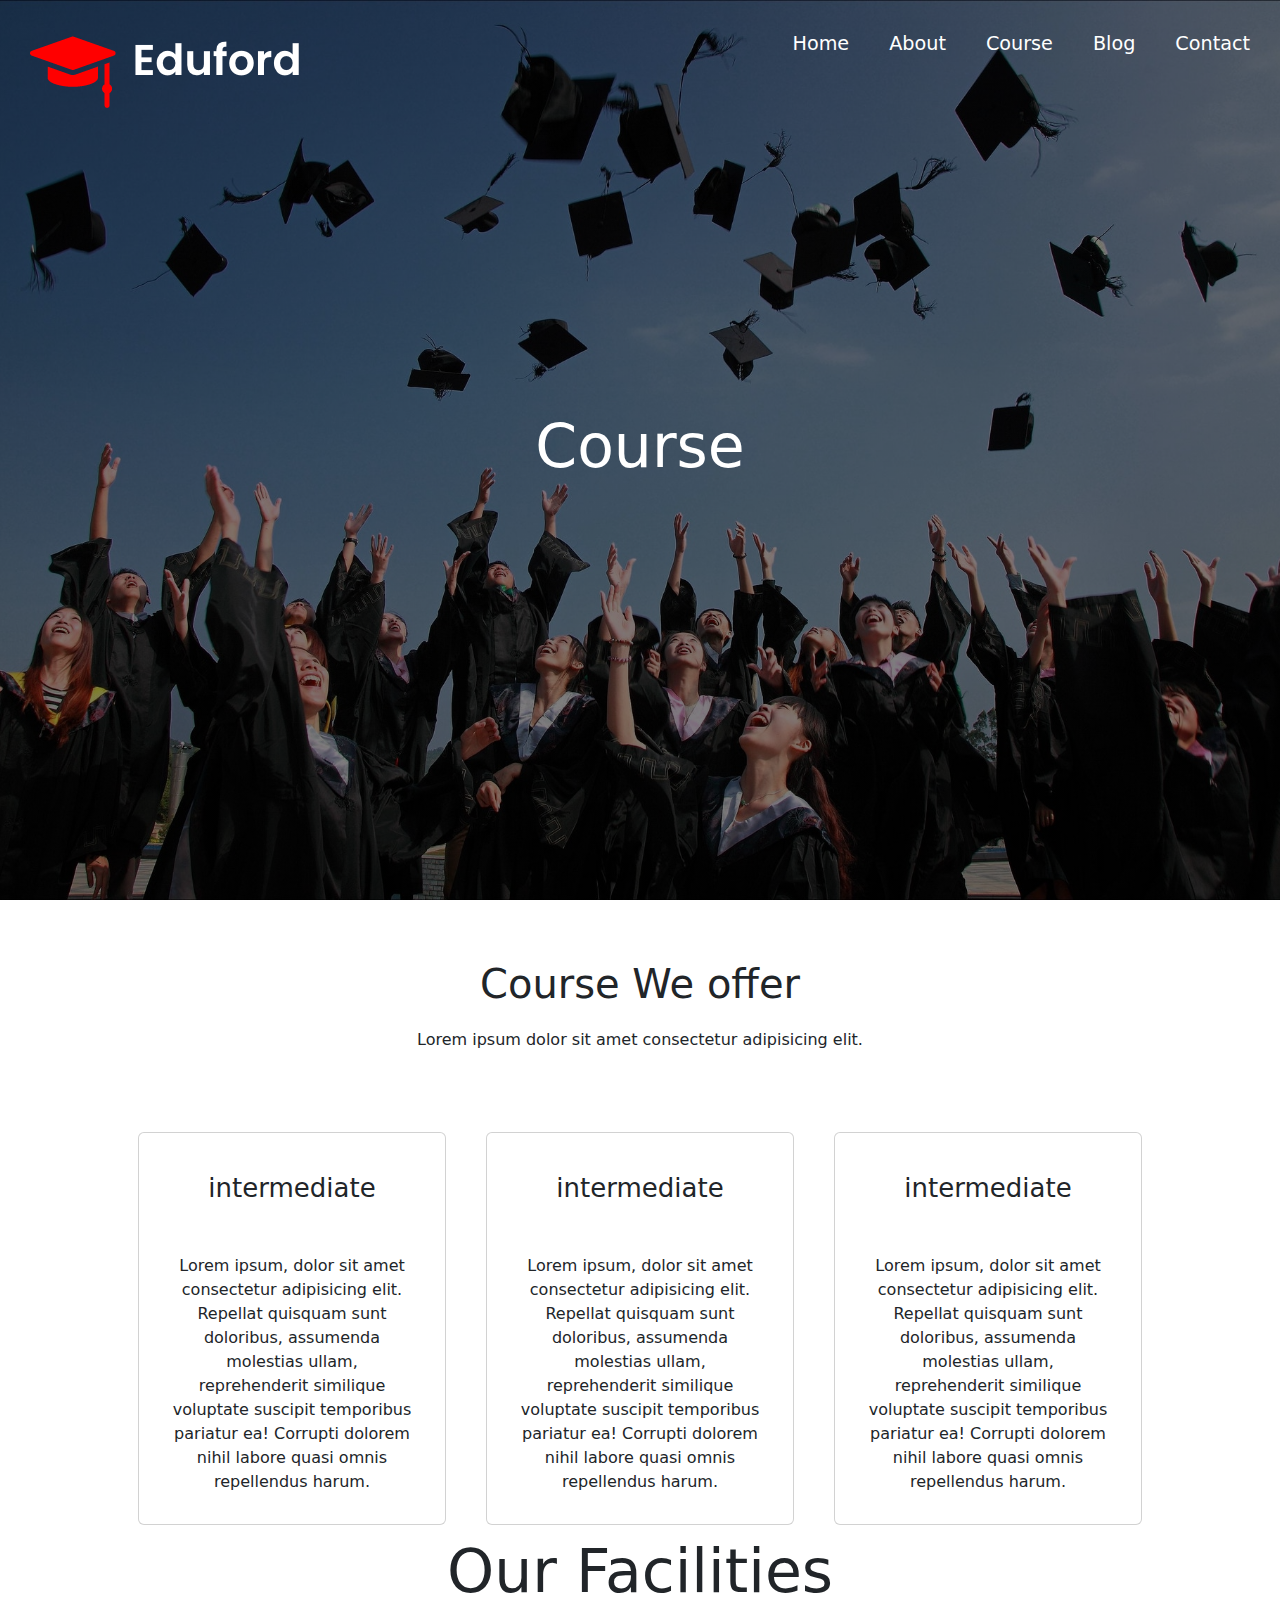
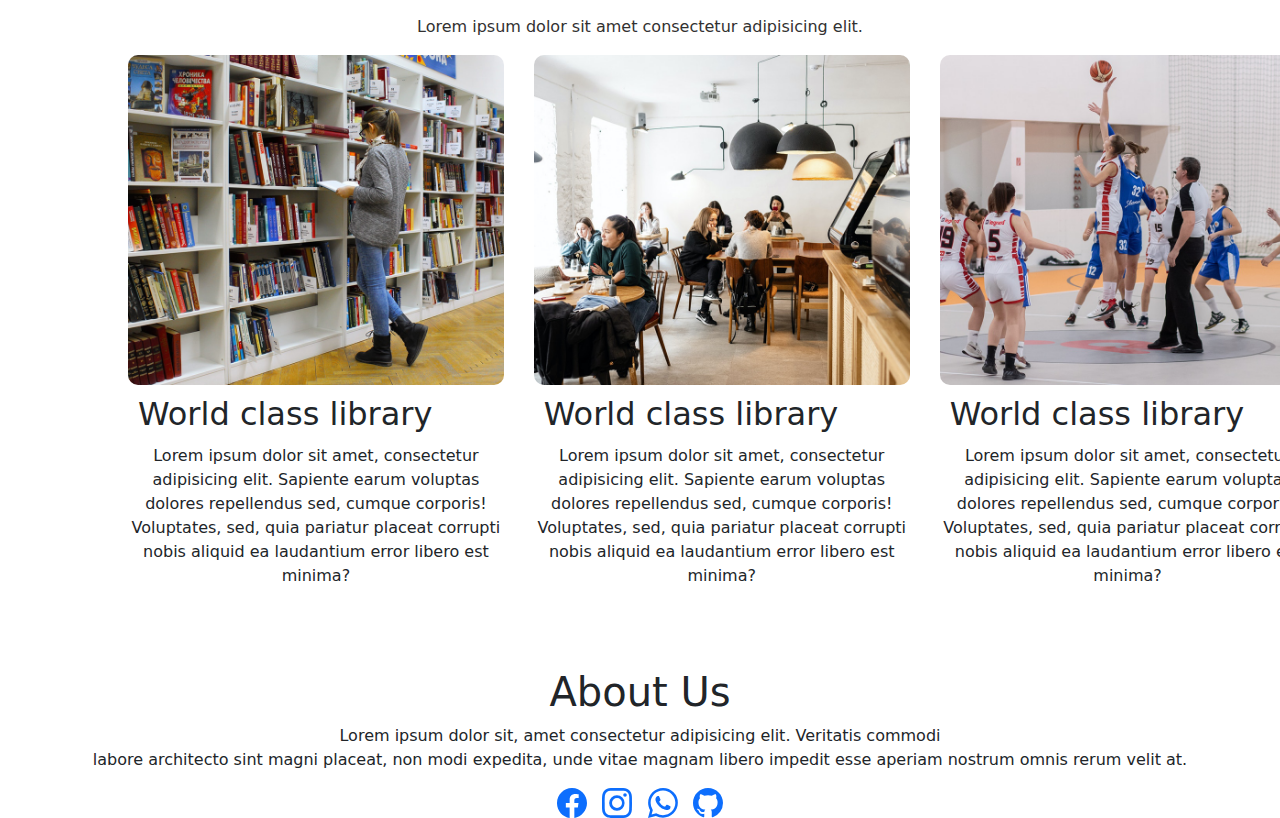
<file: Course.html>
<!DOCTYPE html>
<html lang="en">
<head>
<meta charset="UTF-8">
<meta name="viewport" content="width=device-width, initial-scale=1.0">
<title>Course </title>
</head>
<link rel="stylesheet" href="style.css">
<link href="https://cdn.jsdelivr.net/npm/bootstrap@5.3.3/dist/css/bootstrap.min.css" rel="stylesheet" integrity="sha384-QWTKZyjpPEjISv5WaRU9OFeRpok6YctnYmDr5pNlyT2bRjXh0JMhjY6hW+ALEwIH" crossorigin="anonymous">
<script src="https://cdn.jsdelivr.net/npm/bootstrap@5.3.3/dist/js/bootstrap.bundle.min.js" integrity="sha384-YvpcrYf0tY3lHB60NNkmXc5s9fDVZLESaAA55NDzOxhy9GkcIdslK1eN7N6jIeHz" crossorigin="anonymous"></script>
<body>
<section class="About-bg">
   <div class="navLinks">
      <img class="logo" src="../image/logo.png" alt="logo">
          <!-- <i class="fa fa-times" onclick="hideMenu()"></i> -->
          <ul>
            <li><a href="../projects/home.html">Home</a></li>
            <li><a href="../projects/About Us.html">About</a></li>
            <li><a href="../projects/Course.html">Course</a></li>
            <li><a href="../projects/blog.html">Blog</a></li>
            <li><a href="">Contact</a></li>
                                                       
           </ul>
    
    </div>
    <!-- <i class="fa fa-bars" onclick="showMenu()"></i> -->

    <div class="main-txt">
     <h1>Course </h1>
    </div>
</section>   
<section class="course">
  <div class="course-txt">
     <div class="txt">
        <h1>Course We offer</h1>
        <p>Lorem ipsum dolor sit amet consectetur adipisicing elit. </p>
       </div>
         <div class="cards">
            <div class="card">
              <h1>intermediate</h1>
              <p>Lorem ipsum, dolor sit amet consectetur adipisicing elit. Repellat quisquam sunt doloribus, assumenda molestias ullam, reprehenderit similique voluptate suscipit temporibus pariatur ea! Corrupti dolorem nihil labore quasi omnis repellendus harum.</p>

            </div>
             <div class="card">
              <h1>intermediate</h1>
              <p>Lorem ipsum, dolor sit amet consectetur adipisicing elit. Repellat quisquam sunt doloribus, assumenda molestias ullam, reprehenderit similique voluptate suscipit temporibus pariatur ea! Corrupti dolorem nihil labore quasi omnis repellendus harum.</p>
              
            </div>
            <div class="card">
              <h1>intermediate</h1>
              <p>Lorem ipsum, dolor sit amet consectetur adipisicing elit. Repellat quisquam sunt doloribus, assumenda molestias ullam, reprehenderit similique voluptate suscipit temporibus pariatur ea! Corrupti dolorem nihil labore quasi omnis repellendus harum.</p>   
            </div>

         </div>
  </div>
</section>
<section class="ourFacilities">
  <div class="fac-txt">
    <h1>Our Facilities</h1>
    <p>Lorem ipsum dolor sit amet consectetur adipisicing elit. </p>
  </div>
    <div class="fac-img">
      <div>
        <img src="../image/library.png" alt="">
        <h2>World class library </h2>
        <p>Lorem ipsum dolor sit amet, consectetur adipisicing elit. Sapiente earum voluptas dolores repellendus sed, cumque corporis! Voluptates, sed, quia pariatur placeat corrupti nobis aliquid ea laudantium error libero est minima?</p>
  
      </div>
      <div>
        <img src="../image/cafeteria.png" alt="">
        <h2>World class library </h2>
        <p>Lorem ipsum dolor sit amet, consectetur adipisicing elit. Sapiente earum voluptas dolores repellendus sed, cumque corporis! Voluptates, sed, quia pariatur placeat corrupti nobis aliquid ea laudantium error libero est minima?</p>
  
      </div>
      <div>
        <img src="../image/basketball.png" alt="">
        <h2>World class library </h2>
        <p>Lorem ipsum dolor sit amet, consectetur adipisicing elit. Sapiente earum voluptas dolores repellendus sed, cumque corporis! Voluptates, sed, quia pariatur placeat corrupti nobis aliquid ea laudantium error libero est minima?</p>
  
      </div>
   
  </div>
  
  
  
  </section>

<div class="about-abt1">
  <h1>About Us </h1>
  <p>Lorem ipsum dolor sit, amet consectetur adipisicing elit. Veritatis commodi <br>labore architecto sint magni placeat, non modi expedita, unde vitae magnam libero impedit esse aperiam nostrum omnis rerum velit at.</p>
  <div class="icons">
    <a href="https://www.facebook.com/stupid.sagar"> <svg xmlns="http://www.w3.org/2000/svg" width="30" height="30" fill="currentColor" class="bi bi-facebook" viewBox="0 0 16 16">
      <path d="M16 8.049c0-4.446-3.582-8.05-8-8.05C3.58 0-.002 3.603-.002 8.05c0 4.017 2.926 7.347 6.75 7.951v-5.625h-2.03V8.05H6.75V6.275c0-2.017 1.195-3.131 3.022-3.131.876 0 1.791.157 1.791.157v1.98h-1.009c-.993 0-1.303.621-1.303 1.258v1.51h2.218l-.354 2.326H9.25V16c3.824-.604 6.75-3.934 6.75-7.951"/>
    </svg></a>
    <a href="https://www.instagram.com/naamsaga/?hl=en"><svg xmlns="http://www.w3.org/2000/svg" width="30" height="30" fill="currentColor" class="bi bi-instagram" viewBox="0 0 16 16">
      <path d="M8 0C5.829 0 5.556.01 4.703.048 3.85.088 3.269.222 2.76.42a3.9 3.9 0 0 0-1.417.923A3.9 3.9 0 0 0 .42 2.76C.222 3.268.087 3.85.048 4.7.01 5.555 0 5.827 0 8.001c0 2.172.01 2.444.048 3.297.04.852.174 1.433.372 1.942.205.526.478.972.923 1.417.444.445.89.719 1.416.923.51.198 1.09.333 1.942.372C5.555 15.99 5.827 16 8 16s2.444-.01 3.298-.048c.851-.04 1.434-.174 1.943-.372a3.9 3.9 0 0 0 1.416-.923c.445-.445.718-.891.923-1.417.197-.509.332-1.09.372-1.942C15.99 10.445 16 10.173 16 8s-.01-2.445-.048-3.299c-.04-.851-.175-1.433-.372-1.941a3.9 3.9 0 0 0-.923-1.417A3.9 3.9 0 0 0 13.24.42c-.51-.198-1.092-.333-1.943-.372C10.443.01 10.172 0 7.998 0zm-.717 1.442h.718c2.136 0 2.389.007 3.232.046.78.035 1.204.166 1.486.275.373.145.64.319.92.599s.453.546.598.92c.11.281.24.705.275 1.485.039.843.047 1.096.047 3.231s-.008 2.389-.047 3.232c-.035.78-.166 1.203-.275 1.485a2.5 2.5 0 0 1-.599.919c-.28.28-.546.453-.92.598-.28.11-.704.24-1.485.276-.843.038-1.096.047-3.232.047s-2.39-.009-3.233-.047c-.78-.036-1.203-.166-1.485-.276a2.5 2.5 0 0 1-.92-.598 2.5 2.5 0 0 1-.6-.92c-.109-.281-.24-.705-.275-1.485-.038-.843-.046-1.096-.046-3.233s.008-2.388.046-3.231c.036-.78.166-1.204.276-1.486.145-.373.319-.64.599-.92s.546-.453.92-.598c.282-.11.705-.24 1.485-.276.738-.034 1.024-.044 2.515-.045zm4.988 1.328a.96.96 0 1 0 0 1.92.96.96 0 0 0 0-1.92m-4.27 1.122a4.109 4.109 0 1 0 0 8.217 4.109 4.109 0 0 0 0-8.217m0 1.441a2.667 2.667 0 1 1 0 5.334 2.667 2.667 0 0 1 0-5.334"/>
    </svg></a>
    <a href=""> <svg xmlns="http://www.w3.org/2000/svg" width="30" height="30" fill="currentColor" class="bi bi-whatsapp" viewBox="0 0 16 16">
      <path d="M13.601 2.326A7.85 7.85 0 0 0 7.994 0C3.627 0 .068 3.558.064 7.926c0 1.399.366 2.76 1.057 3.965L0 16l4.204-1.102a7.9 7.9 0 0 0 3.79.965h.004c4.368 0 7.926-3.558 7.93-7.93A7.9 7.9 0 0 0 13.6 2.326zM7.994 14.521a6.6 6.6 0 0 1-3.356-.92l-.24-.144-2.494.654.666-2.433-.156-.251a6.56 6.56 0 0 1-1.007-3.505c0-3.626 2.957-6.584 6.591-6.584a6.56 6.56 0 0 1 4.66 1.931 6.56 6.56 0 0 1 1.928 4.66c-.004 3.639-2.961 6.592-6.592 6.592m3.615-4.934c-.197-.099-1.17-.578-1.353-.646-.182-.065-.315-.099-.445.099-.133.197-.513.646-.627.775-.114.133-.232.148-.43.05-.197-.1-.836-.308-1.592-.985-.59-.525-.985-1.175-1.103-1.372-.114-.198-.011-.304.088-.403.087-.088.197-.232.296-.346.1-.114.133-.198.198-.33.065-.134.034-.248-.015-.347-.05-.099-.445-1.076-.612-1.47-.16-.389-.323-.335-.445-.34-.114-.007-.247-.007-.38-.007a.73.73 0 0 0-.529.247c-.182.198-.691.677-.691 1.654s.71 1.916.81 2.049c.098.133 1.394 2.132 3.383 2.992.47.205.84.326 1.129.418.475.152.904.129 1.246.08.38-.058 1.171-.48 1.338-.943.164-.464.164-.86.114-.943-.049-.084-.182-.133-.38-.232"/>
    </svg></a>
    <a href="https://github.com/saga07-stack"><svg xmlns="http://www.w3.org/2000/svg" width="30" height="30" fill="currentColor" class="bi bi-github" viewBox="0 0 16 16">
      <path d="M8 0C3.58 0 0 3.58 0 8c0 3.54 2.29 6.53 5.47 7.59.4.07.55-.17.55-.38 0-.19-.01-.82-.01-1.49-2.01.37-2.53-.49-2.69-.94-.09-.23-.48-.94-.82-1.13-.28-.15-.68-.52-.01-.53.63-.01 1.08.58 1.23.82.72 1.21 1.87.87 2.33.66.07-.52.28-.87.51-1.07-1.78-.2-3.64-.89-3.64-3.95 0-.87.31-1.59.82-2.15-.08-.2-.36-1.02.08-2.12 0 0 .67-.21 2.2.82.64-.18 1.32-.27 2-.27s1.36.09 2 .27c1.53-1.04 2.2-.82 2.2-.82.44 1.1.16 1.92.08 2.12.51.56.82 1.27.82 2.15 0 3.07-1.87 3.75-3.65 3.95.29.25.54.73.54 1.48 0 1.07-.01 1.93-.01 2.2 0 .21.15.46.55.38A8.01 8.01 0 0 0 16 8c0-4.42-3.58-8-8-8"/>
    </svg></a>
  </div>


</div>



</section>
 <!-- <script>
   var navLinks = document.getElementsByClassName("navLinks");
   function showMenu(){
       navLinks.style.right = "0";
   }
  function hideMenu(){
       navLinks.style.right = "-200px";
   } 

</script>  -->
</body>
</html>
</file>
<file: style.css>
*{
padding: 0%;
margin: 0%;
}
body{
  font-family: "Roboto", sans-serif;
}


.home-bg{
background:linear-gradient(rgba(0,0,0,0.7),rgba(0,0,0,0.7)),url('../image/banner.png');
height: 100vh;
background-size: cover;
background-position: center;
background-repeat: no-repeat;
width: 100%;
}
.navLinks> ul{
display: flex;
flex-wrap: wrap;
position: absolute;
top: 0;
right: 0;
padding:20px;
gap: 40px;
margin: 10px;
}
.navLinks> .logo{
/* height: 45px; */
padding: 20px;
margin: 10px;
cursor: pointer;
}
.navLinks> ul> li{
list-style: none;


}
.navLinks> ul> li> a{
color: white;
font-size: larger;
text-decoration:none;

}
.main-txt{
position: absolute;
top: 50%;
left: 50%;
transform: translate(-50%,-50%);
color: white;
text-align: center;
}
.main-txt> h1{
font-size: 60px;
padding: 20px;
}
.main-txt> p{
padding-bottom: 60px;
font-size: small;

}
.btn-2{
border: 2px solid white;
padding: 10px;
color: white;
text-decoration: none;
}
.btn-2:hover{
background-color: #f44336;
}
 .navLinks> ul> li> a:hover{
text-decoration: underline;
transition: 3s;
text-decoration-color:red ;
text-decoration-thickness: 3px;
 }
 @media screen and (min-width:300px) and (max-width: 700px){
 .navLinks> img{
height: 40px;
 }                                                  
  .navLinks> ul> li {
   flex: 100%;
   text-align: center;
  } 
  .navLinks> ul{
background-color: white;
height: 100vh;
width: 50px;
text-decoration: none;
  }
  .navLinks> ul> li> a {
 color:red;
 
  }                                               
 }
 /* ------section= course---------- */
 .course-txt> .txt {
 text-align: center;
 margin-top: 20px;
 padding:20px; 
 

}
.course-txt> .txt> h1{
font-size: 40px;
margin: 20px;

}
.course-txt> .txt> p{
margin-bottom: 50px;
}
.cards{
text-align: center;
display: grid;
grid-template-columns: repeat(3,1fr);
column-gap: 20px;
width: 80%;
margin: auto;
}
.card{
background-color: wheat;
padding: 10px;
border-radius: 10px;
margin: 10px;


}
.card> h1{
font-size: 26px;
padding: 10px;
margin: 20px;
}
.card> p{
padding: 10px;
margin: 10px;
}
.card:hover{
box-shadow: 5px 5px 10px 10p  ;
animation: glow 2s linear infinite;
}
@keyframes glow {
  0% { box-shadow: 0 0 10px red; border-color:red;}
  50% { box-shadow: 0 0 20px blue; border-color:blue;}
  100%{ box-shadow : 0 0 10px green; border-color: green;}

  
}
@media screen and (min-width:300px) and (max-width:700px) {
.cards{
display: block;
}
                                               
}

  /* -----------------------------section= global campus---------------------- * */

.Global-campus{
padding: 20px;
 margin: 20px;
 text-align: center;

}
.cards-1{
  width: 80%;
}
.Global-campus> h1{
font-size: 40px;
margin: 20px;
text-align: center;
}
.imgs-1{
  position: relative;
  width: 100%;
  height: 100%;
  overflow: hidden;
  border-radius: 10px;
}
.layer{
  position: absolute;
  top: 0;
  left: 0;
  background:transparent;
  width: 100%;
  height: 100%;
  color: white;
}
.layer> h3{
  visibility: hidden;
  font-size: 30px;
}

.layer:hover h3{
  background: rgba(226,0,0,0.7);
  height: 100%;
  width: 100%;
  visibility: visible;
}
.cards-1{
  display: grid;
  grid-template-columns: repeat(3,1fr);
  column-gap: 40px;
  margin: auto;
  justify-content: space-evenly;
}
.row{
  border-radius: 10px;
  width: 100%;
  height: 100%;
  margin: auto;
  object-fit: cover;
}
.Global-campus>P{
  margin: 10px;
  padding-bottom: 60px;
}
@media screen and (min-width:300px) and (max-width:700px) {
.cards-1{
display: block;

}
.main{
  display: block;
  
}
.row{
  border-radius: 10px;
}
.imgs-1{
 
  gap: 20px;
margin-top: 5%;
border-radius: 15px;
}
}
/* -------------------our facilities------------ */
.fac-txt{
  text-align: center;
  
}
.fac-txt> h1{
  font-size: 60px;

}
.fac-txt> p{
  color: rgb(50, 49, 49);
}
 .fac-img{
  display: grid;
  grid-template-columns: repeat(3,1fr 1fr 1fr);
width: 80%; 
justify-content: space-evenly;
gap: 30px;
margin: auto;
}
.fac-img> div> img{
  height: 330px;
  border-radius: 10px;

}
.fac-img> div> h2{
  margin: 10px;
}
.fac-img> div> p{
  text-align: center;
}
@media screen and (min-width:300px) and (max-width:700px){
  
  .ourFacilities{
    margin-left: 5%;
  }
  
   .fac-img{
    display: block;
  
  }
  .fac-img> div> img{
    height: 330px;
    border-radius: 10px;
  
  }
  .fac-img> div> h2{
    margin: 10px;
  }
  .fac-img> div> p{
    text-align: start;
  }
}


/* --------------------testi--------- */
.mtxt{
  text-align: center;

}
.mtxt> h1{
font-size: 60px;
margin-top: 20px;
padding: 20px;
margin-bottom: 20px;
}
   
.main{
  display: grid;
  grid-template-columns: repeat(2,1fr);
  width: 80%;
justify-content: space-evenly;
margin: auto;
gap: 30px;
margin-top: 5%;
}

.testi> img{
  border-radius: 50%;
  height: 60px;
}
.testi{
  height: 200px;
  width: 80%;
  background: whitesmoke;
  padding: 20px;
border-radius: 10px;
display: flex;
}
.testi> div{
 overscroll-behavior: contain;
  overflow: scroll;
}
.testi> div p{
  font-size: 20px;
  margin: 10px;
}
.testi> div h3{
  font-size:auto;
  /* margin: 10px 0 10px 0; */
}
.testi> div svg{
  color: orangered;
  
}
@media screen and (min-width:300px) and (max-width:700px) {
  .main{
    display: grid;
    grid-template-columns: repeat(2,1fr);
    width: 80%;
  justify-content: space-evenly;
  margin: auto;
  gap: 30px;
  margin-top: 5%;
  }
  
  .testi> img{
    border-radius: 50%;
    height: 30px;
  margin-top: -30px;
  }
  .testi{
    display: block;
    height: 200px;
    width: 80%;
    background: whitesmoke;
    padding: 20px;
  border-radius: 10px;
  
  }
  
  .testi> div p{
    font-size: 8px;
    margin: 1px;
    
  }
  .testi> div h3{
    font-size:10px;
   
  }
  .testi> div> svg{
    width:5px ;
    height: 5px;
    
    
  }
  .mtxt> h1{
    font-size: 30px;
    margin-top: 20px;
    padding: 20px;
    margin-bottom: 0px;
    }
    .testi> div svg{
      color: orangered;
      margin-top:-20%;
    }

}
/* --------------------enro===------------- */
.footer{
  margin-top: 5%;
}

.enro{
  background:linear-gradient(rgba(0,0,0,0.7),rgba(0,0,0,0.7)),url('../image/library.png');
  height: 400px;
  background-size: cover;
  background-position: center;
  background-repeat: no-repeat;
  width: 80%;
  margin: auto;
  }
  .enro> .txts{
    text-align: center;
   margin-top: 20px;
  }
  .enro> .txts h1{
    color: white;
    font-size: 50px;
   margin: 10px 0 0 0;
    padding: 5%;
    
  }
  .abt{
    text-align: center;
    margin: 5%;
 
  }
  .abt> h1{
    font-size: 60px;
    margin: 10px 0 5px 0 ;
  }
 .abt> .icons svg{
  margin: 20px;
 }


  @media screen and (min-width:300px) and (max-width:700px) {
    .enro> .txts h1{
      color: white;
      font-size: 40px;
     margin: 20px 0 10px 0;
      padding: 5%;

  } 
}
/* ------------------About Us page ------------------ */

.About-bg{
background: linear-gradient(rgba(0,0,0,0.5),rgba(0,0,0,0.5)),url('../image/background.jpg');  
height: 100vh;
background-size: cover;
background-position: center;
background-repeat: no-repeat;
}
.about-cont{
  display: grid;
  grid-template-columns: repeat(2, 1fr);
width: 80%;
margin: 15% 0 0 5%;
gap: 30px;

}
.about-col> img{
  height: 50%;
}
.about-abt{
  text-align: center;
  margin-top: -15%;
}
.icons> a{
  margin: 5px;


}
.red-btn{
  color: black;
  border: 1px solid ;
  
}
@media screen and (min-width:300px) and (max-width:700px) {
  .about-cont{
    display: block;
  margin: 15% 0 0 5%;
  gap: 30px;
  overflow: hidden;
  margin: auto;
  row-gap: 5%;
  
  }
  .about-col{
    margin-top: 5%;
  }
  .about-col> img{
    height: 300px;
    margin-top: 15%;
  }
  .about-abt{
    text-align: center;
    margin-top:25% ;
  }
}
/* -----------------course------------- */
.about-abt1{
  text-align: center;
  margin-top: 5%;
}
/* ------------------blog---------- */
.blog-contain{
  width: 80%;
  margin: 5%;
 display:grid;
grid-template-columns: repeat(2, 1fr );
 justify-content: space-evenly;
 gap: 40px;
}
.blog-contain> div> img{
  width: 100%;
}
.blog-contain> div> h1{
  margin-top: 3%;
  font-size: 30px;
}
.blog-contain> div> p{
  color: rgb(114, 106, 106);
padding: 0;
}
.right> h3{
  background: #f44336;
  min-block-size: 10px;
  display: inline-block;
  width: 100%;
  text-align: center;
  color: white;
}
.right div {
  display: flex;
  justify-content: space-between;
  box-sizing: border-box;
  padding: 8px;
align-items: center   ;
}
.comment-box{
  border: 1px solid #ccc;
  margin: 50px 0;
  padding: 10px 0;
  
}
.comment-box h3{
  text-align: left;

}
.comment-form input, .comment-form textarea{
 
  padding: 10px;
  display: flex;
  width: 100%;
  background: #ccc;
  border: none;
  margin-bottom: 2%;
  margin-left: 1%;
}
@media screen and (min-width:300px) and (max-width:700px){
  .blog-contain{
    width: 80%;
    margin: 5%;
   display: block;
  }

}
/* ------------contact page------ */
.contact-us{
  width: 80%;
  margin: 10%;
}
.location> iframe{
  width: 100%;
  height: 300px;

  
}

 
.details> div {
  display: flex;
  gap: 5%;
  margin-bottom: 2%;
}
  .col{
    display:grid;
    grid-template-columns: repeat(2, 1fr);
    margin: 5%;
  
  }
  .form{
    border: none;
  }
  .form input{
   
    width: 100%;
    padding: 3%;
    margin-bottom: 2%;
    
  }
  .form textarea{
    width: 100%;

  }
</file>
